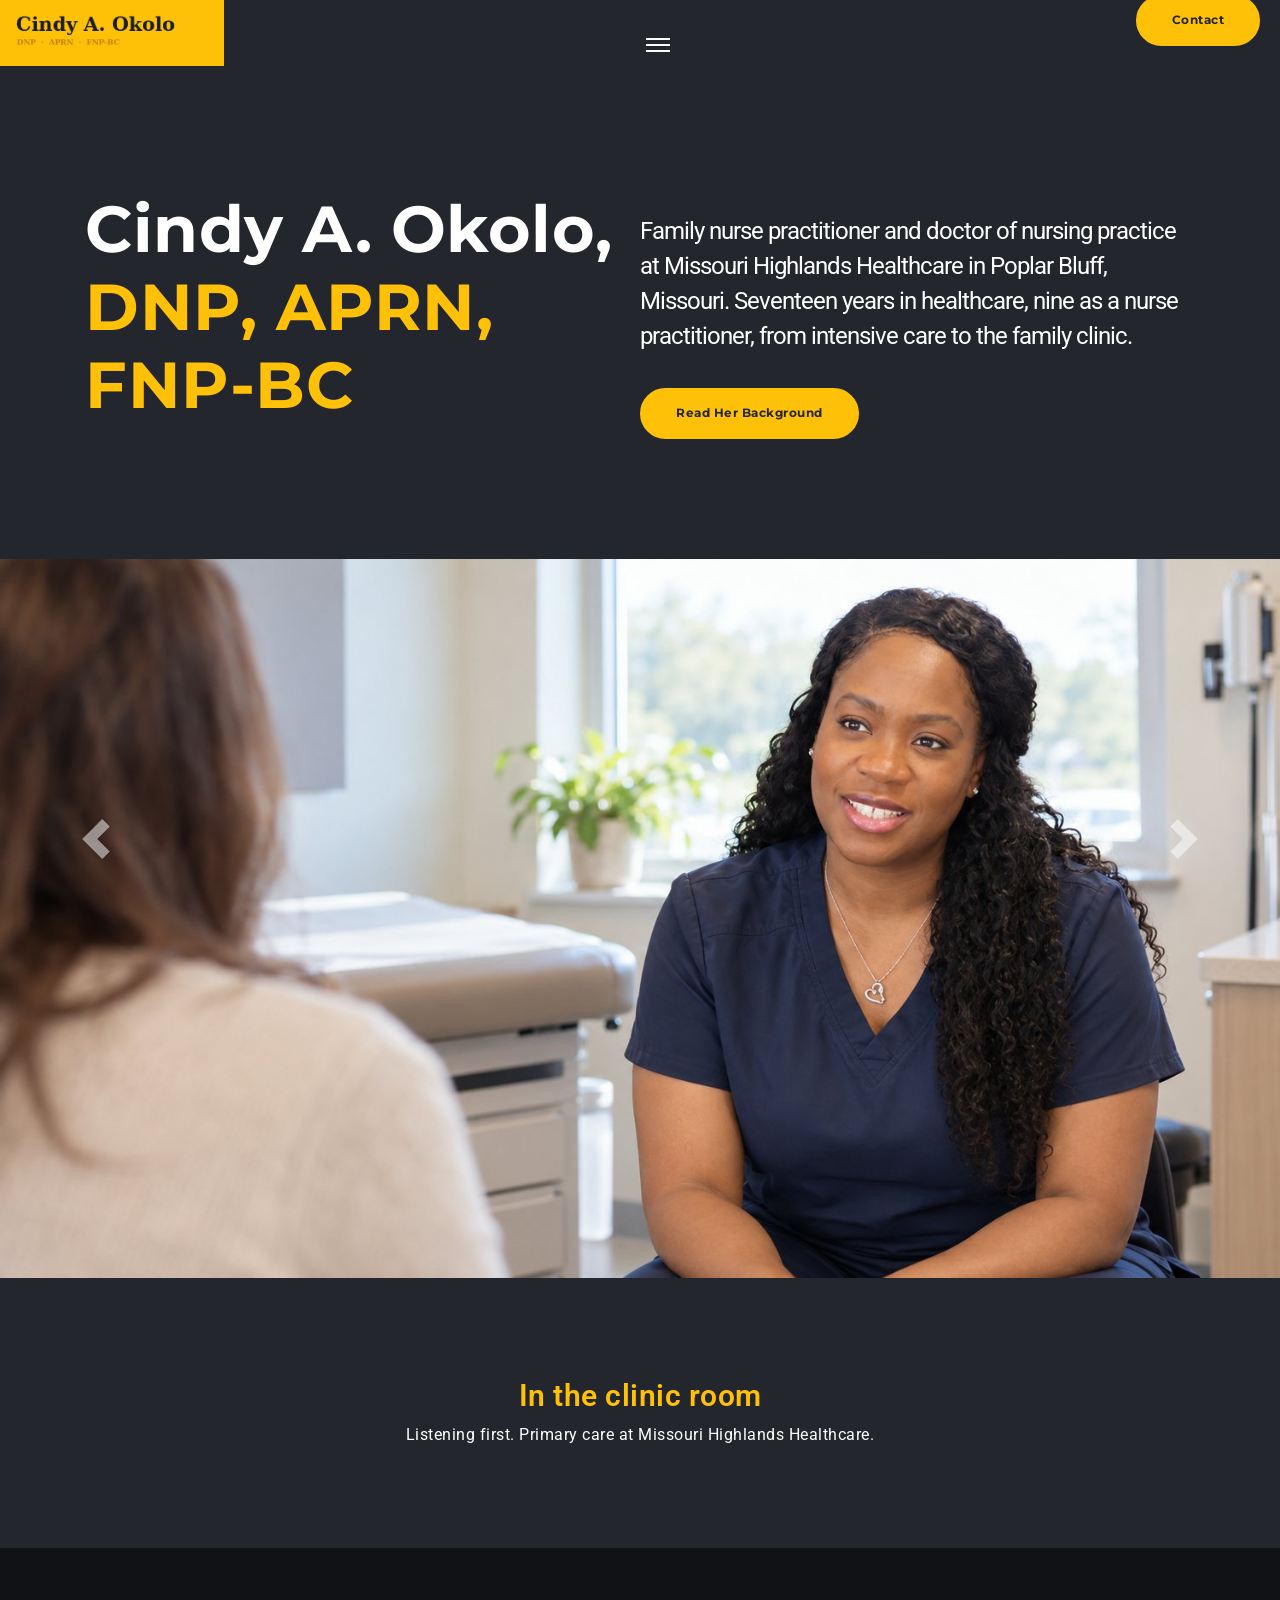
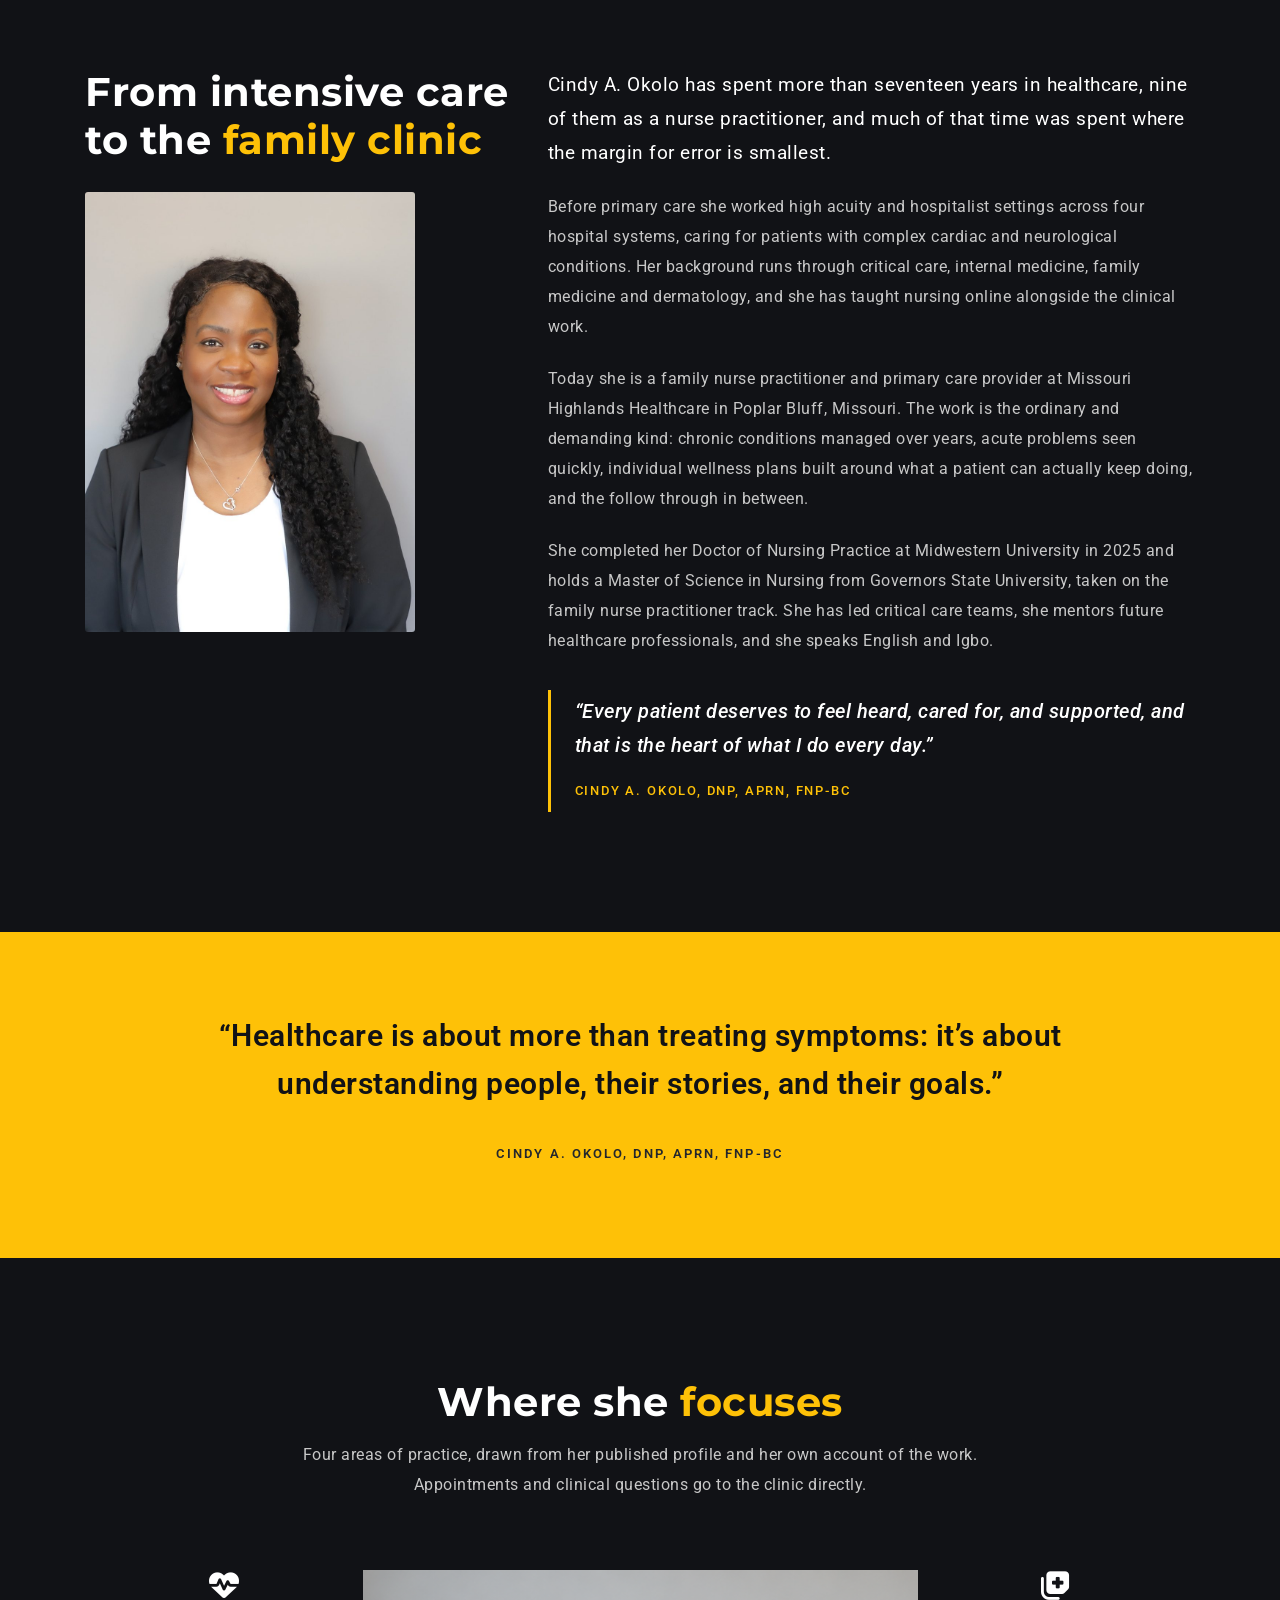
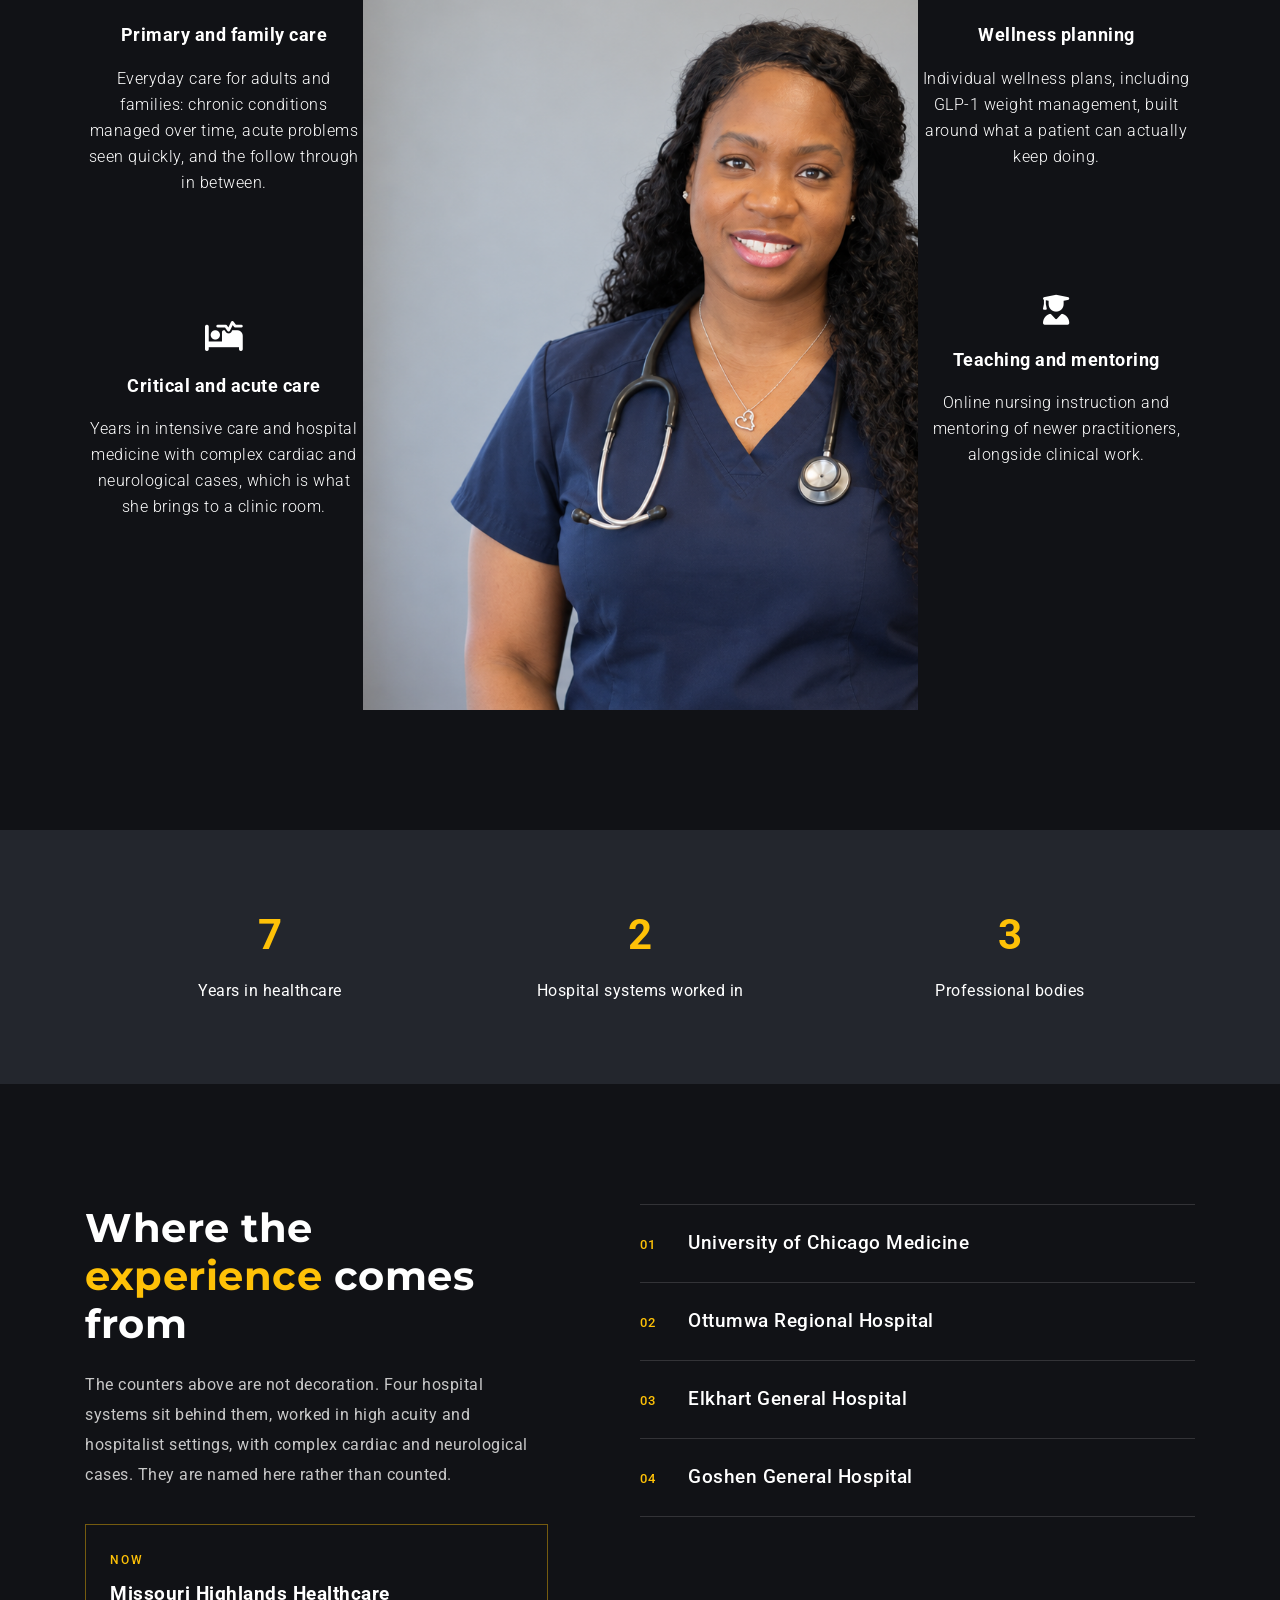
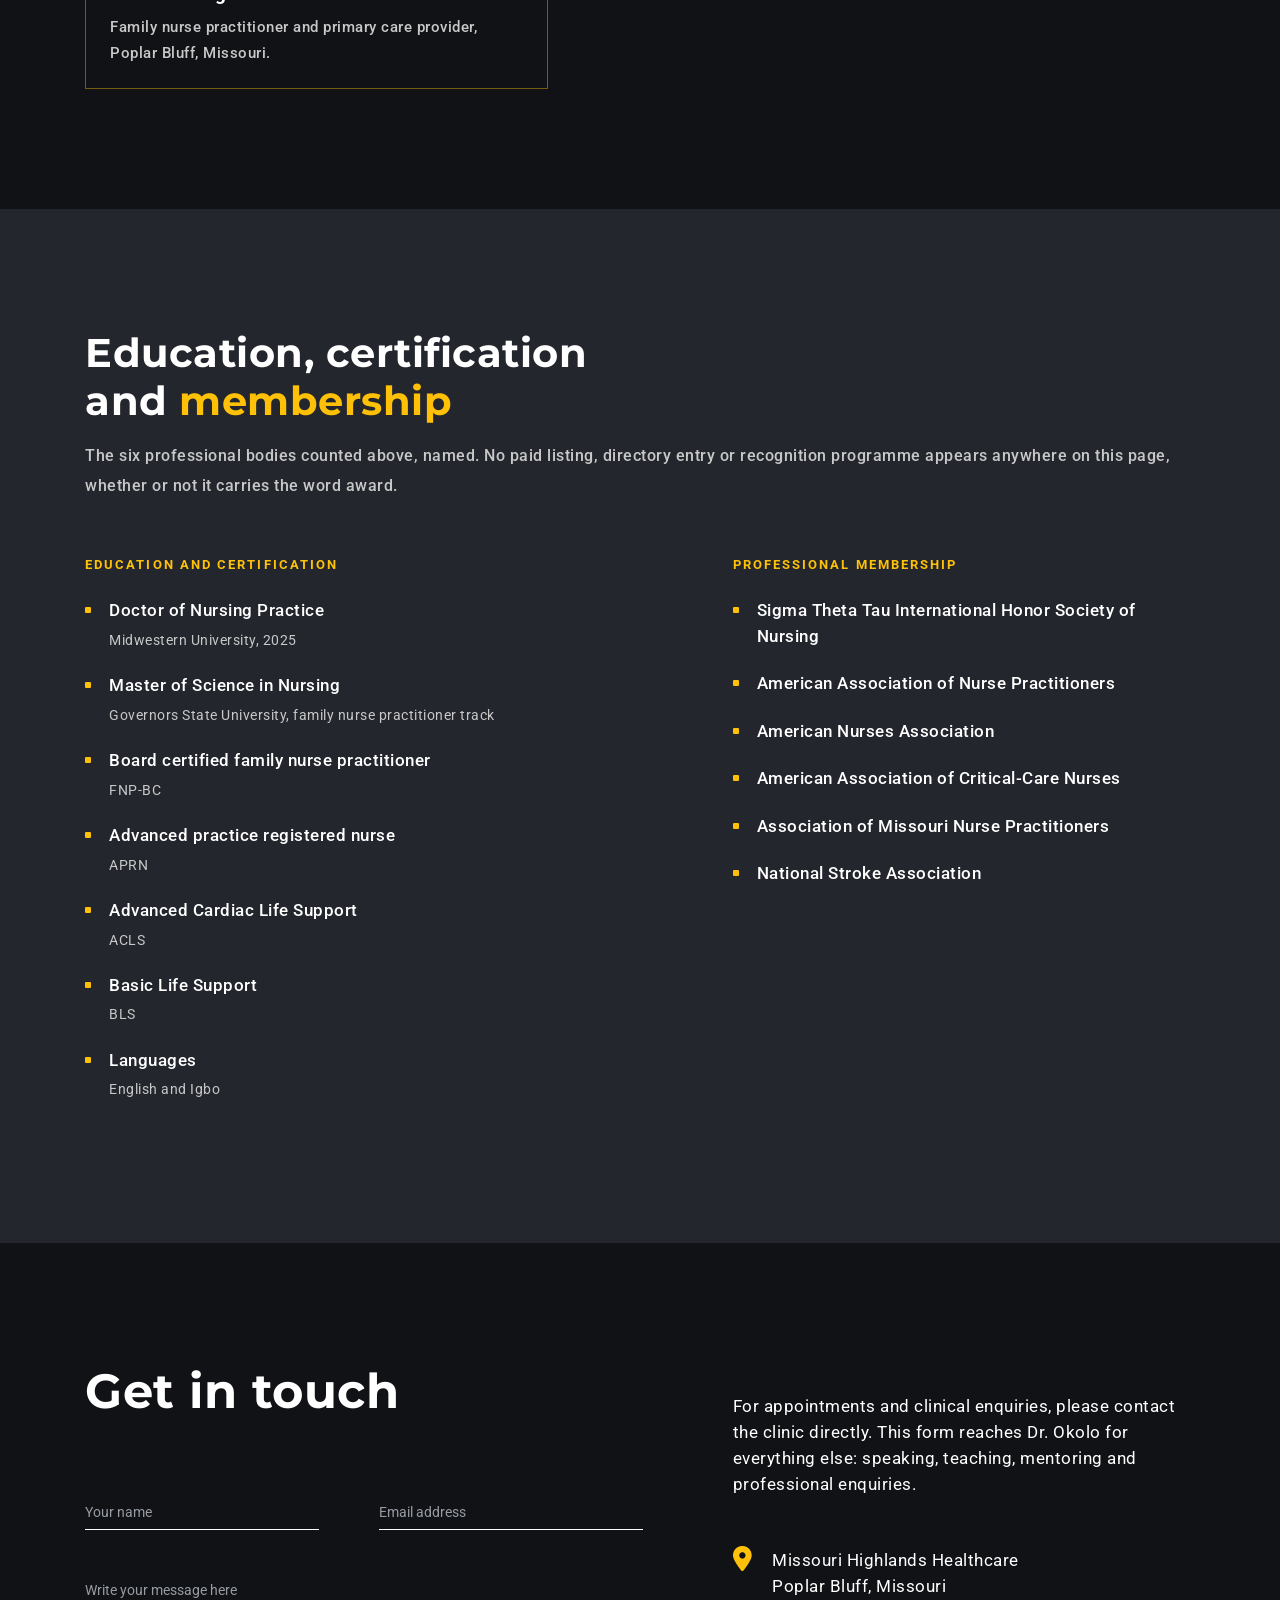
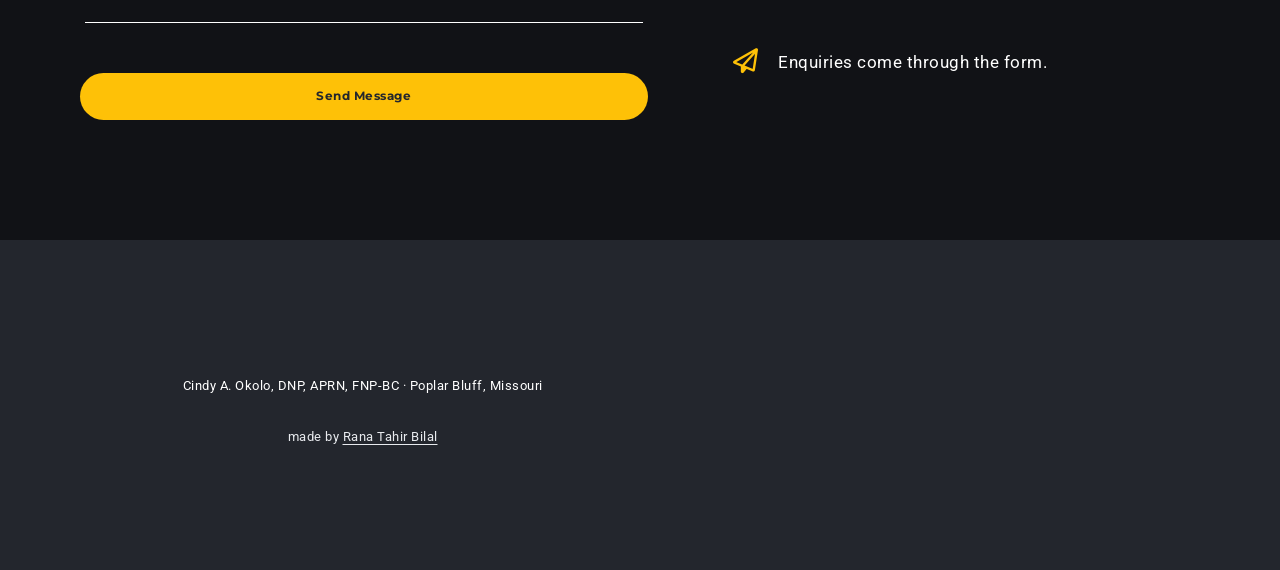
<file: index.html>
<!DOCTYPE html>
<html lang="en">
   <head>
      <!-- Meta Tags -->
      <meta charset="utf-8">
      <meta content="width=device-width, initial-scale=1, shrink-to-fit=no" name="viewport">
      <!-- Author -->
      <meta name="author" content="Cindy A. Okolo, DNP, APRN, FNP-BC">
      <!-- description -->
      <meta name="description" content="Cindy A. Okolo, DNP, APRN, FNP-BC is a family nurse practitioner and doctor of nursing practice at Missouri Highlands Healthcare in Poplar Bluff, Missouri, with more than seventeen years in healthcare across critical care, internal medicine and family practice.">
      <!-- keywords -->
      <meta name="robots" content="index, follow">
      <!-- Page Title -->
      <title>Cindy A. Okolo, DNP, APRN, FNP-BC | Family Nurse Practitioner, Poplar Bluff, Missouri</title>
      <!-- Favicon -->
      <link rel="icon" type="image/png" href="brand-agency/img/favicon.png">
      <link rel="apple-touch-icon" href="brand-agency/img/apple-touch-icon.png">
      <link rel="canonical" href="https://ranatahirbilal.github.io/cindy-okolo/">
      <meta name="robots" content="index, follow">
      <meta property="og:type" content="profile">
      <meta property="og:title" content="Cindy A. Okolo, DNP, APRN, FNP-BC">
      <meta property="og:description" content="Family nurse practitioner and doctor of nursing practice, Poplar Bluff, Missouri.">
      <meta property="og:url" content="https://ranatahirbilal.github.io/cindy-okolo/">
      <meta property="og:image" content="https://ranatahirbilal.github.io/cindy-okolo/brand-agency/img/slider-1.jpg">
      <meta name="twitter:card" content="summary_large_image">
      <!-- Bundle -->
      <link rel="stylesheet" href="vendor/css/bundle.min.css">
      <!-- Plugin Css -->
      <link rel="stylesheet" href="vendor/css/owl.carousel.min.css">
      <link rel="stylesheet" href="vendor/css/wow.css">
      <!-- Slider Settings -->
      <link rel="stylesheet" href="vendor/css/LineIcons.min.css">
      <link rel="stylesheet" href="brand-agency/css/settings.css">
      <!-- Style Sheet -->
      <link rel="stylesheet" href="brand-agency/css/style.css">
   <link href="brand-agency/css/site.css" rel="stylesheet">
      <script type="application/ld+json">
      {"@context":"https://schema.org","@type":"Person","name":"Cindy A. Okolo","honorificSuffix":"DNP, APRN, FNP-BC","jobTitle":"Family Nurse Practitioner","description":"Family nurse practitioner and primary care provider at Missouri Highlands Healthcare in Poplar Bluff, Missouri, with more than seventeen years in healthcare across critical care, internal medicine, family medicine and dermatology.","url":"https://ranatahirbilal.github.io/cindy-okolo/","worksFor":{"@type":"MedicalOrganization","name":"Missouri Highlands Healthcare","address":{"@type":"PostalAddress","addressLocality":"Poplar Bluff","addressRegion":"MO","addressCountry":"US"}},"address":{"@type":"PostalAddress","addressLocality":"Poplar Bluff","addressRegion":"MO","addressCountry":"US"},"alumniOf":[{"@type":"CollegeOrUniversity","name":"Midwestern University"},{"@type":"CollegeOrUniversity","name":"Governors State University"}],"hasCredential":[{"@type":"EducationalOccupationalCredential","credentialCategory":"degree","name":"Doctor of Nursing Practice","educationalLevel":"Doctorate","recognizedBy":{"@type":"CollegeOrUniversity","name":"Midwestern University"}},{"@type":"EducationalOccupationalCredential","credentialCategory":"degree","name":"Master of Science in Nursing","recognizedBy":{"@type":"CollegeOrUniversity","name":"Governors State University"}},{"@type":"EducationalOccupationalCredential","credentialCategory":"certification","name":"Family Nurse Practitioner, Board Certified (FNP-BC)"},{"@type":"EducationalOccupationalCredential","credentialCategory":"certification","name":"Advanced Cardiac Life Support (ACLS)"},{"@type":"EducationalOccupationalCredential","credentialCategory":"certification","name":"Basic Life Support (BLS)"}],"memberOf":[{"@type":"Organization","name":"Sigma Theta Tau International Honor Society of Nursing"},{"@type":"Organization","name":"American Association of Nurse Practitioners"},{"@type":"Organization","name":"American Nurses Association"},{"@type":"Organization","name":"American Association of Critical-Care Nurses"},{"@type":"Organization","name":"Association of Missouri Nurse Practitioners"},{"@type":"Organization","name":"National Stroke Association"}],"knowsAbout":["Family medicine","Primary care","Critical care nursing","Internal medicine","Dermatology","Weight management","Nursing education"],"knowsLanguage":["English","Igbo"]}
      </script>
   </head>
   <body data-spy="scroll" data-target=".navbar" data-offset="50">
      <!-- Preloader -->
      <div class="preloader">
         <div class="center">
            <div class="loader loader-32">
               <div class='loader-container'>
                  <div class='ball-wrapper'>
                     <div class='ball-holder'>
                        <div class='ball'></div>
                     </div>
                     <div class='shadow'></div>
                  </div>
                  <div class='ball-wrapper'>
                     <div class='ball-holder'>
                        <div class='ball'></div>
                     </div>
                     <div class='shadow'></div>
                  </div>
                  <div class='ball-wrapper'>
                     <div class='ball-holder'>
                        <div class='ball'></div>
                     </div>
                     <div class='shadow'></div>
                  </div>
               </div>
            </div>
         </div>
      </div>
      <!-- Preloader End -->
      <!-- Header Start -->
      <header>
         <!-- Navbar Start -->
         <nav class="navbar navbar-expand-md navbar-light bg-light fixed-top navbar-fixed-top">
            <a class="navbar-brand back-color scroll" href="#home">
               <div class="image">
                  <img src="brand-agency/img/logo-black.png" alt="Cindy A. Okolo, DNP, APRN, FNP-BC">
               </div>
            </a>
            <a href="javascript:void(0)" class="sidemenu_btn link" id="sidemenu_toggle">
            <span></span>
            <span></span>
            <span></span>
            </a>
            <div class="nav-btn">
               <a class="btn button btn-rounded yellow-btn" href="#contact">
               Contact
               </a>
            </div>
         </nav>
         <!-- Side Menu -->
         <div class="side-menu hidden side-menu-opacity">
            <div class="inner-wrapper">
               <span class="btn-close" id="btn_sideNavClose"><i></i><i></i></span>
               <div class="container">
                  <div class="row  no-gutters side-menu-inner-content">
                     <div class="col-12 d-flex justify-content-center align-items-center text-center">
                        <a class="logo-image" href="#home">
                        <img src="brand-agency/img/logo-black.png" alt="logo"></a>
                     </div>
                     <div class="col-12 col-lg-8 text-center text-lg-left">
                        <nav class="side-nav w-100">
                           <ul class="navbar-nav">
                              <li class="nav-item">
                                 <a class="nav-link scroll" href="#home">Home</a>
                              </li>
                              <li class="nav-item">
                                 <a class="nav-link scroll" href="#about">About</a>
                              </li>
                              <li class="nav-item">
                                 <a class="nav-link scroll" href="#services">Areas of focus</a>
                              </li>
                              <li class="nav-item">
                                 <a class="nav-link scroll" href="#career">Career</a>
                              </li>
                              <li class="nav-item">
                                 <a class="nav-link scroll" href="#credentials">Credentials</a>
                              </li>
                              <li class="nav-item">
                                 <a class="nav-link scroll1" href="#contact">Contact</a>
                              </li>
                           </ul>
                        </nav>
                     </div>
                     <div class="col-12 col-lg-4 d-flex align-items-center text-center text-lg-left">
                        <div class="side-footer text-white w-100">
                           <div class="menu-company-details">
                              <span class="text"><b>Missouri Highlands Healthcare</b><br>Poplar Bluff, Missouri</span>
                              <span class="text">Enquiries come through the contact form.</span>
                           </div>
                           <p class="text">Cindy A. Okolo, DNP, APRN, FNP-BC</p>
                        </div>
                     </div>
                  </div>
               </div>
            </div>
         </div>
         <a id="close_side_menu" href="javascript:void(0);"></a>
         <!-- End side menu -->
      </header>
      <!-- End Navbar -->
      <!-- Start Banner-Section -->
      <section class="banner-section" id="home">
         <div class="container">
            <div class="row no-gutters">
               <div class="col-lg-6 col-md-12 col-sm-12 wow fadeInLeft" data-wow-delay="1000ms">
                  <h2 class="heading">Cindy A. Okolo, <span>DNP, APRN, FNP-BC</span></h2>
               </div>
               <div class="col-lg-6 col-md-12 col-sm-12 header-text wow fadeInRight" data-wow-delay="1000ms">
                  <p class="text">Family nurse practitioner and doctor of nursing practice at Missouri Highlands Healthcare in Poplar Bluff, Missouri. Seventeen years in healthcare, nine as a nurse practitioner, from intensive care to the family clinic.</p>
                  <div class="hero-cta">
                     <a class="btn button btn-rounded yellow-btn" href="#about">Read her background</a>
                  </div>
               </div>
            </div>
         </div>
         <!-- Container End -->
      </section>
      <!-- End Banner-Section -->
      <!-- Portfolio-Section start -->
      <section class="portfolio-Section"  id="portfolio">
         <div id="carouselExampleCaptions" class="carousel slide" data-ride="carousel">
            <div class="carousel-inner">
               <div class="carousel-item active">
                  <img src="brand-agency/img/slider-1.jpg" alt="In the clinic room">
                  <div class="row no-gutters">
                     <div class="col-lg-12 col-md-12 col-sm-12 text-center">
                        <div class="text-section">
                           <h5 class="subheading">In the clinic room</h5>
                           <p class="text">Listening first. Primary care at Missouri Highlands Healthcare.</p>
                        </div>
                     </div>
                  </div>
               </div>
               <div class="carousel-item">
                  <img src="brand-agency/img/slider-2.jpg" alt="Seventeen years in">
                  <div class="row no-gutters">
                     <div class="col-lg-12 col-md-12 col-sm-12 text-center">
                        <div class="text-section">
                           <h5 class="subheading">Seventeen years in</h5>
                           <p class="text">From intensive care units to the family practice.</p>
                        </div>
                     </div>
                  </div>
               </div>
               <div class="carousel-item">
                  <img src="brand-agency/img/slider-3.jpg" alt="The examination">
                  <div class="row no-gutters">
                     <div class="col-lg-12 col-md-12 col-sm-12 text-center">
                        <div class="text-section">
                           <h5 class="subheading">The examination</h5>
                           <p class="text">Routine checks done properly, every time.</p>
                        </div>
                     </div>
                  </div>
               </div>
               <div class="carousel-item">
                  <img src="brand-agency/img/slider-4.jpg" alt="The waiting room">
                  <div class="row no-gutters">
                     <div class="col-lg-12 col-md-12 col-sm-12 text-center">
                        <div class="text-section">
                           <h5 class="subheading">The waiting room</h5>
                           <p class="text">A small town clinic, open to everyone who walks in.</p>
                        </div>
                     </div>
                  </div>
               </div>
               <div class="carousel-item">
                  <img src="brand-agency/img/slider-5.jpg" alt="Teaching the next ones">
                  <div class="row no-gutters">
                     <div class="col-lg-12 col-md-12 col-sm-12 text-center">
                        <div class="text-section">
                           <h5 class="subheading">Teaching the next ones</h5>
                           <p class="text">Mentoring newer practitioners alongside clinical work.</p>
                        </div>
                     </div>
                  </div>
               </div>
               <div class="carousel-item">
                  <img src="brand-agency/img/slider-6.jpg" alt="End of the day">
                  <div class="row no-gutters">
                     <div class="col-lg-12 col-md-12 col-sm-12 text-center">
                        <div class="text-section">
                           <h5 class="subheading">End of the day</h5>
                           <p class="text">Poplar Bluff, Missouri.</p>
                        </div>
                     </div>
                  </div>
               </div>
               </div>
            <a class="carousel-control-prev" href="#carouselExampleCaptions" role="button" data-slide="prev">
            <span class="carousel-control-prev-icon" aria-hidden="true"></span>
            <span class="sr-only">Previous</span>
            </a>
            <a class="carousel-control-next" href="#carouselExampleCaptions" role="button" data-slide="next">
            <span class="carousel-control-next-icon" aria-hidden="true"></span>
            <span class="sr-only">Next</span>
            </a>
         </div>
         <!-- Carousel end -->
      </section>
      <!-- Portfolio-Section End -->
      <!-- About-Section Start | added 2026-10-06 -->
      <section class="about-section" id="about">
         <div class="container">
            <div class="row no-gutters">
               <div class="col-lg-5 col-md-12 col-sm-12 wow fadeInLeft" data-wow-delay="300ms">
                  <h2 class="heading">From intensive care<br>to the <span>family clinic</span></h2>
                  <figure class="portrait">
                     <img src="brand-agency/img/cindy-okolo.jpg" width="900" height="1200" alt="Cindy A. Okolo, DNP, APRN, FNP-BC" loading="lazy">
                  </figure>
               </div>
               <div class="col-lg-7 col-md-12 col-sm-12 wow fadeInRight" data-wow-delay="300ms">
                  <p class="text lede">Cindy A. Okolo has spent more than seventeen years in healthcare, nine of them as a nurse practitioner, and much of that time was spent where the margin for error is smallest.</p>
                  <p class="text">Before primary care she worked high acuity and hospitalist settings across four hospital systems, caring for patients with complex cardiac and neurological conditions. Her background runs through critical care, internal medicine, family medicine and dermatology, and she has taught nursing online alongside the clinical work.</p>
                  <p class="text">Today she is a family nurse practitioner and primary care provider at Missouri Highlands Healthcare in Poplar Bluff, Missouri. The work is the ordinary and demanding kind: chronic conditions managed over years, acute problems seen quickly, individual wellness plans built around what a patient can actually keep doing, and the follow through in between.</p>
                  <p class="text">She completed her Doctor of Nursing Practice at Midwestern University in 2025 and holds a Master of Science in Nursing from Governors State University, taken on the family nurse practitioner track. She has led critical care teams, she mentors future healthcare professionals, and she speaks English and Igbo.</p>
                  <blockquote class="pull">&ldquo;Every patient deserves to feel heard, cared for, and supported, and that is the heart of what I do every day.&rdquo;
                     <cite>Cindy A. Okolo, DNP, APRN, FNP-BC</cite>
                  </blockquote>
               </div>
            </div>
         </div>
      </section>
      <!-- About-Section End -->
      <!-- Quote band | added 2026-10-06 -->
      <section class="quote-band">
         <div class="container">
            <blockquote>&ldquo;Healthcare is about more than treating symptoms: it&rsquo;s about understanding people, their stories, and their goals.&rdquo;
               <cite>Cindy A. Okolo, DNP, APRN, FNP-BC</cite>
            </blockquote>
         </div>
      </section>
      <!-- Quote band End -->
      <!-- Services-Section Start-->
      <section class="services-section" id="services">
         <div class="container">
            <div class="band-head wow fadeInUp" data-wow-delay="200ms">
               <h2 class="heading">Where she <span>focuses</span></h2>
               <p class="text">Four areas of practice, drawn from her published profile and her own account of the work. Appointments and clinical questions go to the clinic directly.</p>
            </div>
            <!-- Row -->
            <div class="row no-gutters">
               <div class="col-lg-3 col-md-12 col-sm-12 text-center">
                  <div class="service-col left-col top-col wow fadeInLeft" data-wow-delay="400ms">
                     <i class="fas fa-heartbeat"></i>
                     <h5>Primary and family care</h5>
                     <p class="text">Everyday care for adults and families: chronic conditions managed over time, acute problems seen quickly, and the follow through in between.</p>
                  </div>
                  <div class="service-col left-col bottom-col wow fadeInLeft" data-wow-delay="400ms">
                     <i class="fas fa-procedures"></i>
                     <h5>Critical and acute care</h5>
                     <p class="text">Years in intensive care and hospital medicine with complex cardiac and neurological cases, which is what she brings to a clinic room.</p>
                  </div>
               </div>
               <div class="col-lg-6 col-md-12 col-sm-12 image wow fadeInDown" data-wow-delay="500ms">
                  <img src="brand-agency/img/services-img.png" alt="img">
               </div>
               <div class="col-lg-3 col-md-12 col-sm-12 text-center">
                  <div class="service-col right-col top-col wow fadeInRight" data-wow-delay="400ms">
                     <i class="fas fa-notes-medical"></i>
                     <h5>Wellness planning</h5>
                     <p class="text">Individual wellness plans, including GLP-1 weight management, built around what a patient can actually keep doing.</p>
                  </div>
                  <div class="service-col right-col bottom-col wow fadeInRight" data-wow-delay="400ms">
                     <i class="fas fa-user-graduate"></i>
                     <h5>Teaching and mentoring</h5>
                     <p class="text">Online nursing instruction and mentoring of newer practitioners, alongside clinical work.</p>
                  </div>
               </div>
            </div>
         </div>
         <!-- Container End -->
      </section>
      <!-- services-Section Section End -->
      <!-- Counter-Section Start-->
      <section class="counter-section">
         <div class="container">
            <div class="row no-gutters text-center num_counter">
               <div class="col-lg-4 col-md-12 col-sm-12 wow fadeInUp" data-wow-delay="400ms">
                  <div class="counter counter-1">
                     <h5 class="timer count-number subheading" data-to="17" data-speed="1500">17</h5>
                     <p class="text">Years in healthcare</p>
                  </div>
               </div>
               <div class="col-lg-4 col-md-12 col-sm-12 wow fadeInDown" data-wow-delay="400ms">
                  <div class="counter counter-2">
                     <h5 class="timer count-number subheading" data-to="4" data-speed="1500">4</h5>
                     <p class="text">Hospital systems worked in</p>
                  </div>
               </div>
               <div class="col-lg-4 col-md-12 col-sm-12 wow fadeInUp" data-wow-delay="400ms">
                  <div class="counter counter-3">
                     <h5 class="timer count-number subheading" data-to="6" data-speed="1500">6</h5>
                     <p class="text ">Professional bodies</p>
                  </div>
               </div>
            </div>
         </div>
      </section>
      <!-- Counter-section End -->
      <!-- Career-Section Start | added 2026-10-06 -->
      <section class="career-section" id="career">
         <div class="container">
            <div class="row no-gutters">
               <div class="col-lg-5 col-md-12 col-sm-12 wow fadeInLeft" data-wow-delay="300ms">
                  <h2 class="heading">Where the<br><span>experience</span> comes from</h2>
                  <p class="text">The counters above are not decoration. Four hospital systems sit behind them, worked in high acuity and hospitalist settings, with complex cardiac and neurological cases. They are named here rather than counted.</p>
                  <div class="now">
                     <span class="label">Now</span>
                     <b>Missouri Highlands Healthcare</b>
                     <span class="where">Family nurse practitioner and primary care provider, Poplar Bluff, Missouri.</span>
                  </div>
               </div>
               <div class="col-lg-6 offset-lg-1 col-md-12 col-sm-12 wow fadeInRight" data-wow-delay="300ms">
                  <ul class="plates">
                     <li><span class="num">01</span><span class="who">University of Chicago Medicine</span></li>
                     <li><span class="num">02</span><span class="who">Ottumwa Regional Hospital</span></li>
                     <li><span class="num">03</span><span class="who">Elkhart General Hospital</span></li>
                     <li><span class="num">04</span><span class="who">Goshen General Hospital</span></li>
                  </ul>
               </div>
            </div>
         </div>
      </section>
      <!-- Career-Section End -->
      <!-- Credentials-Section Start | added 2026-10-06 -->
      <section class="cred-section" id="credentials">
         <div class="container">
            <div class="row no-gutters">
               <div class="col-lg-12 wow fadeInUp" data-wow-delay="200ms">
                  <h2 class="heading">Education, certification<br>and <span>membership</span></h2>
                  <p class="cap">The six professional bodies counted above, named. No paid listing, directory entry or recognition programme appears anywhere on this page, whether or not it carries the word award.</p>
               </div>
            </div>
            <div class="row no-gutters">
               <div class="col-lg-6 col-md-12 col-sm-12 wow fadeInLeft" data-wow-delay="300ms">
                  <h3>Education and certification</h3>
                  <ul class="credlist">
                     <li>Doctor of Nursing Practice<small>Midwestern University, 2025</small></li>
                     <li>Master of Science in Nursing<small>Governors State University, family nurse practitioner track</small></li>
                     <li>Board certified family nurse practitioner<small>FNP-BC</small></li>
                     <li>Advanced practice registered nurse<small>APRN</small></li>
                     <li>Advanced Cardiac Life Support<small>ACLS</small></li>
                     <li>Basic Life Support<small>BLS</small></li>
                     <li>Languages<small>English and Igbo</small></li>
                  </ul>
               </div>
               <div class="col-lg-5 offset-lg-1 col-md-12 col-sm-12 wow fadeInRight" data-wow-delay="300ms">
                  <h3>Professional membership</h3>
                  <ul class="credlist">
                     <li>Sigma Theta Tau International Honor Society of Nursing</li>
                     <li>American Association of Nurse Practitioners</li>
                     <li>American Nurses Association</li>
                     <li>American Association of Critical-Care Nurses</li>
                     <li>Association of Missouri Nurse Practitioners</li>
                     <li>National Stroke Association</li>
                  </ul>
               </div>
            </div>
         </div>
      </section>
      <!-- Credentials-Section End -->
      <!-- Contact-Section Start -->
      <section class="contact-section" id="contact">
         <div class="container">
            <div class="row no-gutters form-section">
               <div class="col-lg-7 col-md-12 col-sm-12 wow fadeInLeft" data-wow-delay="400ms">
                  <h2 class="heading">Get in touch</h2>
                  <form class="contact-form wow fadeInLeft" data-wow-delay="400ms" action="https://formsubmit.co/Cokolo4407@gmail.com" method="POST">
                     <input type="hidden" name="_subject" value="Enquiry from the Cindy Okolo site">
                     <input type="hidden" name="_captcha" value="false">
                     <input type="hidden" name="_template" value="table">
                     <input type="hidden" name="_next" value="https://ranatahirbilal.github.io/cindy-okolo/thanks.html">
                     <input type="text" name="_honey" tabindex="-1" autocomplete="off" aria-hidden="true" style="position:absolute;left:-9999px;width:1px;height:1px;overflow:hidden">
                     <div class="row">
                        <div class="col-lg-6 col-md-12 col-sm-12 text-field">
                           <div class="form-group">
                              <label for="cf-name" class="sr-only">Your name</label><input id="cf-name" class="form-control" type="text" placeholder="Your name" required name="Name" autocomplete="name">
                           </div>
                        </div>
                        <div class="col-lg-6 col-md-12 col-sm-12">
                           <div class="form-group">
                              <label for="cf-email" class="sr-only">Email address</label><input id="cf-email" class="form-control" type="email" placeholder="Email address" required name="email" autocomplete="email">
                           </div>
                        </div>
                        <div class="col-lg-12 col-md-12 col-sm-12">
                           <div class="form-group">
                              <label for="cf-msg" class="sr-only">Message</label><textarea id="cf-msg" class="form-control" placeholder="Write your message here" required name="Message"></textarea>
                           </div>
                        </div>
                        <div class="button-center">
                           <button type="submit" class="btn button btn-rounded yellow-btn">Send message</button>
                        </div>
                     </div>
                  </form>
               </div>
               <div class="col-lg-5 col-md-12 col-sm-12 wow fadeInRight" data-wow-delay="400ms">
                  <p class="text">For appointments and clinical enquiries, please contact the clinic directly. This form reaches Dr. Okolo for everything else: speaking, teaching, mentoring and professional enquiries.</p>
                  <div class="media">
                     <i class="fas fa-map-marker-alt"></i>
                     <div class="media-body">
                        <p class="text">Missouri Highlands Healthcare<br>Poplar Bluff, Missouri</p>
                     </div>
                  </div>
                  
                  <div class="media">
                     <i class="far fa-paper-plane"></i>
                     <div class="media-body">
                        <p class="text">Enquiries come through the form.</p>
                     </div>
                  </div>
               </div>
            </div>
         </div>
         <!-- Container End -->
      </section>
      <!-- Contact-Section End -->
      <!-- Footer Start -->
      <footer class="no-gutters">
         <div class="container">
            <div class="row no-gutters">
               
               <div class="col-lg-6 col-md-12 col-sm-12 wow fadeInDown" data-wow-delay="400ms">
                  <p class="text">Cindy A. Okolo, DNP, APRN, FNP-BC &middot; Poplar Bluff, Missouri</p>
                  <p class="text" style="font-size:13px;margin-top:8px;color:#e8eaee">made by <a href="https://ranatahirbilal.com" rel="nofollow noopener" target="_blank" style="color:inherit;text-decoration:underline;text-underline-offset:3px">Rana Tahir Bilal</a></p>
               </div>
            </div>
         </div>
         <!-- Container End -->
      </footer>
      <!-- Footer End -->
      <!-- JavaScript -->
      <script src="vendor/js/bundle.min.js"></script>
      <!-- Plugin Js -->
      <script src="vendor/js/owl.carousel.min.js"></script>
      <script src="vendor/js/wow.min.js"></script>
      <!-- custom script -->
      <script src="brand-agency/js/script.js"></script>
   </body>
</html>
</file>
<file: vendor/css/wow.css>
@charset "UTF-8";


/*!
Animate.css - http://daneden.me/animate
Licensed under the MIT license

Copyright (c) 2013 Daniel Eden

Permission is hereby granted, free of charge, to any person obtaining a copy of this software and associated documentation files (the "Software"), to deal in the Software without restriction, including without limitation the rights to use, copy, modify, merge, publish, distribute, sublicense, and/or sell copies of the Software, and to permit persons to whom the Software is furnished to do so, subject to the following conditions:

The above copyright notice and this permission notice shall be included in all copies or substantial portions of the Software.

THE SOFTWARE IS PROVIDED "AS IS", WITHOUT WARRANTY OF ANY KIND, EXPRESS OR IMPLIED, INCLUDING BUT NOT LIMITED TO THE WARRANTIES OF MERCHANTABILITY, FITNESS FOR A PARTICULAR PURPOSE AND NONINFRINGEMENT. IN NO EVENT SHALL THE AUTHORS OR COPYRIGHT HOLDERS BE LIABLE FOR ANY CLAIM, DAMAGES OR OTHER LIABILITY, WHETHER IN AN ACTION OF CONTRACT, TORT OR OTHERWISE, ARISING FROM, OUT OF OR IN CONNECTION WITH THE SOFTWARE OR THE USE OR OTHER DEALINGS IN THE SOFTWARE.
*/

.animated {
  -webkit-animation-duration: 1s;
  animation-duration: 1s;
  -webkit-animation-fill-mode: both;
  animation-fill-mode: both;
}

.animated.hinge {
  -webkit-animation-duration: 2s;
  animation-duration: 2s;
}

@-webkit-keyframes bounce {
  0%, 20%, 50%, 80%, 100% {
    -webkit-transform: translateY(0);
    transform: translateY(0);
  }

  40% {
    -webkit-transform: translateY(-30px);
    transform: translateY(-30px);
  }

  60% {
    -webkit-transform: translateY(-15px);
    transform: translateY(-15px);
  }
}

@keyframes bounce {
  0%, 20%, 50%, 80%, 100% {
    -webkit-transform: translateY(0);
    -ms-transform: translateY(0);
    transform: translateY(0);
  }

  40% {
    -webkit-transform: translateY(-30px);
    -ms-transform: translateY(-30px);
    transform: translateY(-30px);
  }

  60% {
    -webkit-transform: translateY(-15px);
    -ms-transform: translateY(-15px);
    transform: translateY(-15px);
  }
}

.bounce {
  -webkit-animation-name: bounce;
  animation-name: bounce;
}

@-webkit-keyframes flash {
  0%, 50%, 100% {
    opacity: 1;
  }

  25%, 75% {
    opacity: 0;
  }
}

@keyframes flash {
  0%, 50%, 100% {
    opacity: 1;
  }

  25%, 75% {
    opacity: 0;
  }
}

.flash {
  -webkit-animation-name: flash;
  animation-name: flash;
}

/* originally authored by Nick Pettit - https://github.com/nickpettit/glide */

@-webkit-keyframes pulse {
  0% {
    -webkit-transform: scale(1);
    transform: scale(1);
  }

  50% {
    -webkit-transform: scale(1.1);
    transform: scale(1.1);
  }

  100% {
    -webkit-transform: scale(1);
    transform: scale(1);
  }
}

@keyframes pulse {
  0% {
    -webkit-transform: scale(1);
    -ms-transform: scale(1);
    transform: scale(1);
  }

  50% {
    -webkit-transform: scale(1.1);
    -ms-transform: scale(1.1);
    transform: scale(1.1);
  }

  100% {
    -webkit-transform: scale(1);
    -ms-transform: scale(1);
    transform: scale(1);
  }
}

.pulse {
  -webkit-animation-name: pulse;
  animation-name: pulse;
}

@-webkit-keyframes shake {
  0%, 100% {
    -webkit-transform: translateX(0);
    transform: translateX(0);
  }

  10%, 30%, 50%, 70%, 90% {
    -webkit-transform: translateX(-10px);
    transform: translateX(-10px);
  }

  20%, 40%, 60%, 80% {
    -webkit-transform: translateX(10px);
    transform: translateX(10px);
  }
}

@keyframes shake {
  0%, 100% {
    -webkit-transform: translateX(0);
    -ms-transform: translateX(0);
    transform: translateX(0);
  }

  10%, 30%, 50%, 70%, 90% {
    -webkit-transform: translateX(-10px);
    -ms-transform: translateX(-10px);
    transform: translateX(-10px);
  }

  20%, 40%, 60%, 80% {
    -webkit-transform: translateX(10px);
    -ms-transform: translateX(10px);
    transform: translateX(10px);
  }
}

.shake {
  -webkit-animation-name: shake;
  animation-name: shake;
}

@-webkit-keyframes swing {
  20% {
    -webkit-transform: rotate(15deg);
    transform: rotate(15deg);
  }

  40% {
    -webkit-transform: rotate(-10deg);
    transform: rotate(-10deg);
  }

  60% {
    -webkit-transform: rotate(5deg);
    transform: rotate(5deg);
  }

  80% {
    -webkit-transform: rotate(-5deg);
    transform: rotate(-5deg);
  }

  100% {
    -webkit-transform: rotate(0deg);
    transform: rotate(0deg);
  }
}

@keyframes swing {
  20% {
    -webkit-transform: rotate(15deg);
    -ms-transform: rotate(15deg);
    transform: rotate(15deg);
  }

  40% {
    -webkit-transform: rotate(-10deg);
    -ms-transform: rotate(-10deg);
    transform: rotate(-10deg);
  }

  60% {
    -webkit-transform: rotate(5deg);
    -ms-transform: rotate(5deg);
    transform: rotate(5deg);
  }

  80% {
    -webkit-transform: rotate(-5deg);
    -ms-transform: rotate(-5deg);
    transform: rotate(-5deg);
  }

  100% {
    -webkit-transform: rotate(0deg);
    -ms-transform: rotate(0deg);
    transform: rotate(0deg);
  }
}

.swing {
  -webkit-transform-origin: top center;
  -ms-transform-origin: top center;
  transform-origin: top center;
  -webkit-animation-name: swing;
  animation-name: swing;
}

@-webkit-keyframes tada {
  0% {
    -webkit-transform: scale(1);
    transform: scale(1);
  }

  10%, 20% {
    -webkit-transform: scale(0.9) rotate(-3deg);
    transform: scale(0.9) rotate(-3deg);
  }

  30%, 50%, 70%, 90% {
    -webkit-transform: scale(1.1) rotate(3deg);
    transform: scale(1.1) rotate(3deg);
  }

  40%, 60%, 80% {
    -webkit-transform: scale(1.1) rotate(-3deg);
    transform: scale(1.1) rotate(-3deg);
  }

  100% {
    -webkit-transform: scale(1) rotate(0);
    transform: scale(1) rotate(0);
  }
}

@keyframes tada {
  0% {
    -webkit-transform: scale(1);
    -ms-transform: scale(1);
    transform: scale(1);
  }

  10%, 20% {
    -webkit-transform: scale(0.9) rotate(-3deg);
    -ms-transform: scale(0.9) rotate(-3deg);
    transform: scale(0.9) rotate(-3deg);
  }

  30%, 50%, 70%, 90% {
    -webkit-transform: scale(1.1) rotate(3deg);
    -ms-transform: scale(1.1) rotate(3deg);
    transform: scale(1.1) rotate(3deg);
  }

  40%, 60%, 80% {
    -webkit-transform: scale(1.1) rotate(-3deg);
    -ms-transform: scale(1.1) rotate(-3deg);
    transform: scale(1.1) rotate(-3deg);
  }

  100% {
    -webkit-transform: scale(1) rotate(0);
    -ms-transform: scale(1) rotate(0);
    transform: scale(1) rotate(0);
  }
}

.tada {
  -webkit-animation-name: tada;
  animation-name: tada;
}

/* originally authored by Nick Pettit - https://github.com/nickpettit/glide */

@-webkit-keyframes wobble {
  0% {
    -webkit-transform: translateX(0%);
    transform: translateX(0%);
  }

  15% {
    -webkit-transform: translateX(-25%) rotate(-5deg);
    transform: translateX(-25%) rotate(-5deg);
  }

  30% {
    -webkit-transform: translateX(20%) rotate(3deg);
    transform: translateX(20%) rotate(3deg);
  }

  45% {
    -webkit-transform: translateX(-15%) rotate(-3deg);
    transform: translateX(-15%) rotate(-3deg);
  }

  60% {
    -webkit-transform: translateX(10%) rotate(2deg);
    transform: translateX(10%) rotate(2deg);
  }

  75% {
    -webkit-transform: translateX(-5%) rotate(-1deg);
    transform: translateX(-5%) rotate(-1deg);
  }

  100% {
    -webkit-transform: translateX(0%);
    transform: translateX(0%);
  }
}

@keyframes wobble {
  0% {
    -webkit-transform: translateX(0%);
    -ms-transform: translateX(0%);
    transform: translateX(0%);
  }

  15% {
    -webkit-transform: translateX(-25%) rotate(-5deg);
    -ms-transform: translateX(-25%) rotate(-5deg);
    transform: translateX(-25%) rotate(-5deg);
  }

  30% {
    -webkit-transform: translateX(20%) rotate(3deg);
    -ms-transform: translateX(20%) rotate(3deg);
    transform: translateX(20%) rotate(3deg);
  }

  45% {
    -webkit-transform: translateX(-15%) rotate(-3deg);
    -ms-transform: translateX(-15%) rotate(-3deg);
    transform: translateX(-15%) rotate(-3deg);
  }

  60% {
    -webkit-transform: translateX(10%) rotate(2deg);
    -ms-transform: translateX(10%) rotate(2deg);
    transform: translateX(10%) rotate(2deg);
  }

  75% {
    -webkit-transform: translateX(-5%) rotate(-1deg);
    -ms-transform: translateX(-5%) rotate(-1deg);
    transform: translateX(-5%) rotate(-1deg);
  }

  100% {
    -webkit-transform: translateX(0%);
    -ms-transform: translateX(0%);
    transform: translateX(0%);
  }
}

.wobble {
  -webkit-animation-name: wobble;
  animation-name: wobble;
}

@-webkit-keyframes bounceIn {
  0% {
    opacity: 0;
    -webkit-transform: scale(.3);
    transform: scale(.3);
  }

  50% {
    opacity: 1;
    -webkit-transform: scale(1.05);
    transform: scale(1.05);
  }

  70% {
    -webkit-transform: scale(.9);
    transform: scale(.9);
  }

  100% {
    -webkit-transform: scale(1);
    transform: scale(1);
  }
}

@keyframes bounceIn {
  0% {
    opacity: 0;
    -webkit-transform: scale(.3);
    -ms-transform: scale(.3);
    transform: scale(.3);
  }

  50% {
    opacity: 1;
    -webkit-transform: scale(1.05);
    -ms-transform: scale(1.05);
    transform: scale(1.05);
  }

  70% {
    -webkit-transform: scale(.9);
    -ms-transform: scale(.9);
    transform: scale(.9);
  }

  100% {
    -webkit-transform: scale(1);
    -ms-transform: scale(1);
    transform: scale(1);
  }
}

.bounceIn {
  -webkit-animation-name: bounceIn;
  animation-name: bounceIn;
}

@-webkit-keyframes bounceInDown {
  0% {
    opacity: 0;
    -webkit-transform: translateY(-2000px);
    transform: translateY(-2000px);
  }

  60% {
    opacity: 1;
    -webkit-transform: translateY(30px);
    transform: translateY(30px);
  }

  80% {
    -webkit-transform: translateY(-10px);
    transform: translateY(-10px);
  }

  100% {
    -webkit-transform: translateY(0);
    transform: translateY(0);
  }
}

@keyframes bounceInDown {
  0% {
    opacity: 0;
    -webkit-transform: translateY(-2000px);
    -ms-transform: translateY(-2000px);
    transform: translateY(-2000px);
  }

  60% {
    opacity: 1;
    -webkit-transform: translateY(30px);
    -ms-transform: translateY(30px);
    transform: translateY(30px);
  }

  80% {
    -webkit-transform: translateY(-10px);
    -ms-transform: translateY(-10px);
    transform: translateY(-10px);
  }

  100% {
    -webkit-transform: translateY(0);
    -ms-transform: translateY(0);
    transform: translateY(0);
  }
}

.bounceInDown {
  -webkit-animation-name: bounceInDown;
  animation-name: bounceInDown;
}

@-webkit-keyframes bounceInLeft {
  0% {
    opacity: 0;
    -webkit-transform: translateX(-2000px);
    transform: translateX(-2000px);
  }

  60% {
    opacity: 1;
    -webkit-transform: translateX(30px);
    transform: translateX(30px);
  }

  80% {
    -webkit-transform: translateX(-10px);
    transform: translateX(-10px);
  }

  100% {
    -webkit-transform: translateX(0);
    transform: translateX(0);
  }
}

@keyframes bounceInLeft {
  0% {
    opacity: 0;
    -webkit-transform: translateX(-2000px);
    -ms-transform: translateX(-2000px);
    transform: translateX(-2000px);
  }

  60% {
    opacity: 1;
    -webkit-transform: translateX(30px);
    -ms-transform: translateX(30px);
    transform: translateX(30px);
  }

  80% {
    -webkit-transform: translateX(-10px);
    -ms-transform: translateX(-10px);
    transform: translateX(-10px);
  }

  100% {
    -webkit-transform: translateX(0);
    -ms-transform: translateX(0);
    transform: translateX(0);
  }
}

.bounceInLeft {
  -webkit-animation-name: bounceInLeft;
  animation-name: bounceInLeft;
}

@-webkit-keyframes bounceInRight {
  0% {
    opacity: 0;
    -webkit-transform: translateX(2000px);
    transform: translateX(2000px);
  }

  60% {
    opacity: 1;
    -webkit-transform: translateX(-30px);
    transform: translateX(-30px);
  }

  80% {
    -webkit-transform: translateX(10px);
    transform: translateX(10px);
  }

  100% {
    -webkit-transform: translateX(0);
    transform: translateX(0);
  }
}

@keyframes bounceInRight {
  0% {
    opacity: 0;
    -webkit-transform: translateX(2000px);
    -ms-transform: translateX(2000px);
    transform: translateX(2000px);
  }

  60% {
    opacity: 1;
    -webkit-transform: translateX(-30px);
    -ms-transform: translateX(-30px);
    transform: translateX(-30px);
  }

  80% {
    -webkit-transform: translateX(10px);
    -ms-transform: translateX(10px);
    transform: translateX(10px);
  }

  100% {
    -webkit-transform: translateX(0);
    -ms-transform: translateX(0);
    transform: translateX(0);
  }
}

.bounceInRight {
  -webkit-animation-name: bounceInRight;
  animation-name: bounceInRight;
}

@-webkit-keyframes bounceInUp {
  0% {
    opacity: 0;
    -webkit-transform: translateY(2000px);
    transform: translateY(2000px);
  }

  60% {
    opacity: 1;
    -webkit-transform: translateY(-30px);
    transform: translateY(-30px);
  }

  80% {
    -webkit-transform: translateY(10px);
    transform: translateY(10px);
  }

  100% {
    -webkit-transform: translateY(0);
    transform: translateY(0);
  }
}

@keyframes bounceInUp {
  0% {
    opacity: 0;
    -webkit-transform: translateY(2000px);
    -ms-transform: translateY(2000px);
    transform: translateY(2000px);
  }

  60% {
    opacity: 1;
    -webkit-transform: translateY(-30px);
    -ms-transform: translateY(-30px);
    transform: translateY(-30px);
  }

  80% {
    -webkit-transform: translateY(10px);
    -ms-transform: translateY(10px);
    transform: translateY(10px);
  }

  100% {
    -webkit-transform: translateY(0);
    -ms-transform: translateY(0);
    transform: translateY(0);
  }
}

.bounceInUp {
  -webkit-animation-name: bounceInUp;
  animation-name: bounceInUp;
}

@-webkit-keyframes bounceOut {
  0% {
    -webkit-transform: scale(1);
    transform: scale(1);
  }

  25% {
    -webkit-transform: scale(.95);
    transform: scale(.95);
  }

  50% {
    opacity: 1;
    -webkit-transform: scale(1.1);
    transform: scale(1.1);
  }

  100% {
    opacity: 0;
    -webkit-transform: scale(.3);
    transform: scale(.3);
  }
}

@keyframes bounceOut {
  0% {
    -webkit-transform: scale(1);
    -ms-transform: scale(1);
    transform: scale(1);
  }

  25% {
    -webkit-transform: scale(.95);
    -ms-transform: scale(.95);
    transform: scale(.95);
  }

  50% {
    opacity: 1;
    -webkit-transform: scale(1.1);
    -ms-transform: scale(1.1);
    transform: scale(1.1);
  }

  100% {
    opacity: 0;
    -webkit-transform: scale(.3);
    -ms-transform: scale(.3);
    transform: scale(.3);
  }
}

.bounceOut {
  -webkit-animation-name: bounceOut;
  animation-name: bounceOut;
}

@-webkit-keyframes bounceOutDown {
  0% {
    -webkit-transform: translateY(0);
    transform: translateY(0);
  }

  20% {
    opacity: 1;
    -webkit-transform: translateY(-20px);
    transform: translateY(-20px);
  }

  100% {
    opacity: 0;
    -webkit-transform: translateY(2000px);
    transform: translateY(2000px);
  }
}

@keyframes bounceOutDown {
  0% {
    -webkit-transform: translateY(0);
    -ms-transform: translateY(0);
    transform: translateY(0);
  }

  20% {
    opacity: 1;
    -webkit-transform: translateY(-20px);
    -ms-transform: translateY(-20px);
    transform: translateY(-20px);
  }

  100% {
    opacity: 0;
    -webkit-transform: translateY(2000px);
    -ms-transform: translateY(2000px);
    transform: translateY(2000px);
  }
}

.bounceOutDown {
  -webkit-animation-name: bounceOutDown;
  animation-name: bounceOutDown;
}

@-webkit-keyframes bounceOutLeft {
  0% {
    -webkit-transform: translateX(0);
    transform: translateX(0);
  }

  20% {
    opacity: 1;
    -webkit-transform: translateX(20px);
    transform: translateX(20px);
  }

  100% {
    opacity: 0;
    -webkit-transform: translateX(-2000px);
    transform: translateX(-2000px);
  }
}

@keyframes bounceOutLeft {
  0% {
    -webkit-transform: translateX(0);
    -ms-transform: translateX(0);
    transform: translateX(0);
  }

  20% {
    opacity: 1;
    -webkit-transform: translateX(20px);
    -ms-transform: translateX(20px);
    transform: translateX(20px);
  }

  100% {
    opacity: 0;
    -webkit-transform: translateX(-2000px);
    -ms-transform: translateX(-2000px);
    transform: translateX(-2000px);
  }
}

.bounceOutLeft {
  -webkit-animation-name: bounceOutLeft;
  animation-name: bounceOutLeft;
}

@-webkit-keyframes bounceOutRight {
  0% {
    -webkit-transform: translateX(0);
    transform: translateX(0);
  }

  20% {
    opacity: 1;
    -webkit-transform: translateX(-20px);
    transform: translateX(-20px);
  }

  100% {
    opacity: 0;
    -webkit-transform: translateX(2000px);
    transform: translateX(2000px);
  }
}

@keyframes bounceOutRight {
  0% {
    -webkit-transform: translateX(0);
    -ms-transform: translateX(0);
    transform: translateX(0);
  }

  20% {
    opacity: 1;
    -webkit-transform: translateX(-20px);
    -ms-transform: translateX(-20px);
    transform: translateX(-20px);
  }

  100% {
    opacity: 0;
    -webkit-transform: translateX(2000px);
    -ms-transform: translateX(2000px);
    transform: translateX(2000px);
  }
}

.bounceOutRight {
  -webkit-animation-name: bounceOutRight;
  animation-name: bounceOutRight;
}

@-webkit-keyframes bounceOutUp {
  0% {
    -webkit-transform: translateY(0);
    transform: translateY(0);
  }

  20% {
    opacity: 1;
    -webkit-transform: translateY(20px);
    transform: translateY(20px);
  }

  100% {
    opacity: 0;
    -webkit-transform: translateY(-2000px);
    transform: translateY(-2000px);
  }
}

@keyframes bounceOutUp {
  0% {
    -webkit-transform: translateY(0);
    -ms-transform: translateY(0);
    transform: translateY(0);
  }

  20% {
    opacity: 1;
    -webkit-transform: translateY(20px);
    -ms-transform: translateY(20px);
    transform: translateY(20px);
  }

  100% {
    opacity: 0;
    -webkit-transform: translateY(-2000px);
    -ms-transform: translateY(-2000px);
    transform: translateY(-2000px);
  }
}

.bounceOutUp {
  -webkit-animation-name: bounceOutUp;
  animation-name: bounceOutUp;
}

@-webkit-keyframes fadeIn {
  0% {
    opacity: 0;
  }

  100% {
    opacity: 1;
  }
}

@keyframes fadeIn {
  0% {
    opacity: 0;
  }

  100% {
    opacity: 1;
  }
}

.fadeIn {
  -webkit-animation-name: fadeIn;
  animation-name: fadeIn;
}

@-webkit-keyframes fadeInDown {
  0% {
    opacity: 0;
    -webkit-transform: translateY(-20px);
    transform: translateY(-20px);
  }

  100% {
    opacity: 1;
    -webkit-transform: translateY(0);
    transform: translateY(0);
  }
}

@keyframes fadeInDown {
  0% {
    opacity: 0;
    -webkit-transform: translateY(-20px);
    -ms-transform: translateY(-20px);
    transform: translateY(-20px);
  }

  100% {
    opacity: 1;
    -webkit-transform: translateY(0);
    -ms-transform: translateY(0);
    transform: translateY(0);
  }
}

.fadeInDown {
  -webkit-animation-name: fadeInDown;
  animation-name: fadeInDown;
}

@-webkit-keyframes fadeInDownBig {
  0% {
    opacity: 0;
    -webkit-transform: translateY(-2000px);
    transform: translateY(-2000px);
  }

  100% {
    opacity: 1;
    -webkit-transform: translateY(0);
    transform: translateY(0);
  }
}

@keyframes fadeInDownBig {
  0% {
    opacity: 0;
    -webkit-transform: translateY(-2000px);
    -ms-transform: translateY(-2000px);
    transform: translateY(-2000px);
  }

  100% {
    opacity: 1;
    -webkit-transform: translateY(0);
    -ms-transform: translateY(0);
    transform: translateY(0);
  }
}

.fadeInDownBig {
  -webkit-animation-name: fadeInDownBig;
  animation-name: fadeInDownBig;
}

@-webkit-keyframes fadeInLeft {
  0% {
    opacity: 0;
    -webkit-transform: translateX(-20px);
    transform: translateX(-20px);
  }

  100% {
    opacity: 1;
    -webkit-transform: translateX(0);
    transform: translateX(0);
  }
}

@keyframes fadeInLeft {
  0% {
    opacity: 0;
    -webkit-transform: translateX(-20px);
    -ms-transform: translateX(-20px);
    transform: translateX(-20px);
  }

  100% {
    opacity: 1;
    -webkit-transform: translateX(0);
    -ms-transform: translateX(0);
    transform: translateX(0);
  }
}

.fadeInLeft {
  -webkit-animation-name: fadeInLeft;
  animation-name: fadeInLeft;
}

@-webkit-keyframes fadeInLeftBig {
  0% {
    opacity: 0;
    -webkit-transform: translateX(-2000px);
    transform: translateX(-2000px);
  }

  100% {
    opacity: 1;
    -webkit-transform: translateX(0);
    transform: translateX(0);
  }
}

@keyframes fadeInLeftBig {
  0% {
    opacity: 0;
    -webkit-transform: translateX(-2000px);
    -ms-transform: translateX(-2000px);
    transform: translateX(-2000px);
  }

  100% {
    opacity: 1;
    -webkit-transform: translateX(0);
    -ms-transform: translateX(0);
    transform: translateX(0);
  }
}

.fadeInLeftBig {
  -webkit-animation-name: fadeInLeftBig;
  animation-name: fadeInLeftBig;
}

@-webkit-keyframes fadeInRight {
  0% {
    opacity: 0;
    -webkit-transform: translateX(20px);
    transform: translateX(20px);
  }

  100% {
    opacity: 1;
    -webkit-transform: translateX(0);
    transform: translateX(0);
  }
}

@keyframes fadeInRight {
  0% {
    opacity: 0;
    -webkit-transform: translateX(20px);
    -ms-transform: translateX(20px);
    transform: translateX(20px);
  }

  100% {
    opacity: 1;
    -webkit-transform: translateX(0);
    -ms-transform: translateX(0);
    transform: translateX(0);
  }
}

.fadeInRight {
  -webkit-animation-name: fadeInRight;
  animation-name: fadeInRight;
}

@-webkit-keyframes fadeInRightBig {
  0% {
    opacity: 0;
    -webkit-transform: translateX(2000px);
    transform: translateX(2000px);
  }

  100% {
    opacity: 1;
    -webkit-transform: translateX(0);
    transform: translateX(0);
  }
}

@keyframes fadeInRightBig {
  0% {
    opacity: 0;
    -webkit-transform: translateX(2000px);
    -ms-transform: translateX(2000px);
    transform: translateX(2000px);
  }

  100% {
    opacity: 1;
    -webkit-transform: translateX(0);
    -ms-transform: translateX(0);
    transform: translateX(0);
  }
}

.fadeInRightBig {
  -webkit-animation-name: fadeInRightBig;
  animation-name: fadeInRightBig;
}

@-webkit-keyframes fadeInUp {
  0% {
    opacity: 0;
    -webkit-transform: translateY(20px);
    transform: translateY(20px);
  }

  100% {
    opacity: 1;
    -webkit-transform: translateY(0);
    transform: translateY(0);
  }
}

@keyframes fadeInUp {
  0% {
    opacity: 0;
    -webkit-transform: translateY(20px);
    -ms-transform: translateY(20px);
    transform: translateY(20px);
  }

  100% {
    opacity: 1;
    -webkit-transform: translateY(0);
    -ms-transform: translateY(0);
    transform: translateY(0);
  }
}

.fadeInUp {
  -webkit-animation-name: fadeInUp;
  animation-name: fadeInUp;
}

@-webkit-keyframes fadeInUpBig {
  0% {
    opacity: 0;
    -webkit-transform: translateY(2000px);
    transform: translateY(2000px);
  }

  100% {
    opacity: 1;
    -webkit-transform: translateY(0);
    transform: translateY(0);
  }
}

@keyframes fadeInUpBig {
  0% {
    opacity: 0;
    -webkit-transform: translateY(2000px);
    -ms-transform: translateY(2000px);
    transform: translateY(2000px);
  }

  100% {
    opacity: 1;
    -webkit-transform: translateY(0);
    -ms-transform: translateY(0);
    transform: translateY(0);
  }
}

.fadeInUpBig {
  -webkit-animation-name: fadeInUpBig;
  animation-name: fadeInUpBig;
}

@-webkit-keyframes fadeOut {
  0% {
    opacity: 1;
  }

  100% {
    opacity: 0;
  }
}

@keyframes fadeOut {
  0% {
    opacity: 1;
  }

  100% {
    opacity: 0;
  }
}

.fadeOut {
  -webkit-animation-name: fadeOut;
  animation-name: fadeOut;
}

@-webkit-keyframes fadeOutDown {
  0% {
    opacity: 1;
    -webkit-transform: translateY(0);
    transform: translateY(0);
  }

  100% {
    opacity: 0;
    -webkit-transform: translateY(20px);
    transform: translateY(20px);
  }
}

@keyframes fadeOutDown {
  0% {
    opacity: 1;
    -webkit-transform: translateY(0);
    -ms-transform: translateY(0);
    transform: translateY(0);
  }

  100% {
    opacity: 0;
    -webkit-transform: translateY(20px);
    -ms-transform: translateY(20px);
    transform: translateY(20px);
  }
}

.fadeOutDown {
  -webkit-animation-name: fadeOutDown;
  animation-name: fadeOutDown;
}

@-webkit-keyframes fadeOutDownBig {
  0% {
    opacity: 1;
    -webkit-transform: translateY(0);
    transform: translateY(0);
  }

  100% {
    opacity: 0;
    -webkit-transform: translateY(2000px);
    transform: translateY(2000px);
  }
}

@keyframes fadeOutDownBig {
  0% {
    opacity: 1;
    -webkit-transform: translateY(0);
    -ms-transform: translateY(0);
    transform: translateY(0);
  }

  100% {
    opacity: 0;
    -webkit-transform: translateY(2000px);
    -ms-transform: translateY(2000px);
    transform: translateY(2000px);
  }
}

.fadeOutDownBig {
  -webkit-animation-name: fadeOutDownBig;
  animation-name: fadeOutDownBig;
}

@-webkit-keyframes fadeOutLeft {
  0% {
    opacity: 1;
    -webkit-transform: translateX(0);
    transform: translateX(0);
  }

  100% {
    opacity: 0;
    -webkit-transform: translateX(-20px);
    transform: translateX(-20px);
  }
}

@keyframes fadeOutLeft {
  0% {
    opacity: 1;
    -webkit-transform: translateX(0);
    -ms-transform: translateX(0);
    transform: translateX(0);
  }

  100% {
    opacity: 0;
    -webkit-transform: translateX(-20px);
    -ms-transform: translateX(-20px);
    transform: translateX(-20px);
  }
}

.fadeOutLeft {
  -webkit-animation-name: fadeOutLeft;
  animation-name: fadeOutLeft;
}

@-webkit-keyframes fadeOutLeftBig {
  0% {
    opacity: 1;
    -webkit-transform: translateX(0);
    transform: translateX(0);
  }

  100% {
    opacity: 0;
    -webkit-transform: translateX(-2000px);
    transform: translateX(-2000px);
  }
}

@keyframes fadeOutLeftBig {
  0% {
    opacity: 1;
    -webkit-transform: translateX(0);
    -ms-transform: translateX(0);
    transform: translateX(0);
  }

  100% {
    opacity: 0;
    -webkit-transform: translateX(-2000px);
    -ms-transform: translateX(-2000px);
    transform: translateX(-2000px);
  }
}

.fadeOutLeftBig {
  -webkit-animation-name: fadeOutLeftBig;
  animation-name: fadeOutLeftBig;
}

@-webkit-keyframes fadeOutRight {
  0% {
    opacity: 1;
    -webkit-transform: translateX(0);
    transform: translateX(0);
  }

  100% {
    opacity: 0;
    -webkit-transform: translateX(20px);
    transform: translateX(20px);
  }
}

@keyframes fadeOutRight {
  0% {
    opacity: 1;
    -webkit-transform: translateX(0);
    -ms-transform: translateX(0);
    transform: translateX(0);
  }

  100% {
    opacity: 0;
    -webkit-transform: translateX(20px);
    -ms-transform: translateX(20px);
    transform: translateX(20px);
  }
}

.fadeOutRight {
  -webkit-animation-name: fadeOutRight;
  animation-name: fadeOutRight;
}

@-webkit-keyframes fadeOutRightBig {
  0% {
    opacity: 1;
    -webkit-transform: translateX(0);
    transform: translateX(0);
  }

  100% {
    opacity: 0;
    -webkit-transform: translateX(2000px);
    transform: translateX(2000px);
  }
}

@keyframes fadeOutRightBig {
  0% {
    opacity: 1;
    -webkit-transform: translateX(0);
    -ms-transform: translateX(0);
    transform: translateX(0);
  }

  100% {
    opacity: 0;
    -webkit-transform: translateX(2000px);
    -ms-transform: translateX(2000px);
    transform: translateX(2000px);
  }
}

.fadeOutRightBig {
  -webkit-animation-name: fadeOutRightBig;
  animation-name: fadeOutRightBig;
}

@-webkit-keyframes fadeOutUp {
  0% {
    opacity: 1;
    -webkit-transform: translateY(0);
    transform: translateY(0);
  }

  100% {
    opacity: 0;
    -webkit-transform: translateY(-20px);
    transform: translateY(-20px);
  }
}

@keyframes fadeOutUp {
  0% {
    opacity: 1;
    -webkit-transform: translateY(0);
    -ms-transform: translateY(0);
    transform: translateY(0);
  }

  100% {
    opacity: 0;
    -webkit-transform: translateY(-20px);
    -ms-transform: translateY(-20px);
    transform: translateY(-20px);
  }
}

.fadeOutUp {
  -webkit-animation-name: fadeOutUp;
  animation-name: fadeOutUp;
}

@-webkit-keyframes fadeOutUpBig {
  0% {
    opacity: 1;
    -webkit-transform: translateY(0);
    transform: translateY(0);
  }

  100% {
    opacity: 0;
    -webkit-transform: translateY(-2000px);
    transform: translateY(-2000px);
  }
}

@keyframes fadeOutUpBig {
  0% {
    opacity: 1;
    -webkit-transform: translateY(0);
    -ms-transform: translateY(0);
    transform: translateY(0);
  }

  100% {
    opacity: 0;
    -webkit-transform: translateY(-2000px);
    -ms-transform: translateY(-2000px);
    transform: translateY(-2000px);
  }
}

.fadeOutUpBig {
  -webkit-animation-name: fadeOutUpBig;
  animation-name: fadeOutUpBig;
}

@-webkit-keyframes flip {
  0% {
    -webkit-transform: perspective(400px) translateZ(0) rotateY(0) scale(1);
    transform: perspective(400px) translateZ(0) rotateY(0) scale(1);
    -webkit-animation-timing-function: ease-out;
    animation-timing-function: ease-out;
  }

  40% {
    -webkit-transform: perspective(400px) translateZ(150px) rotateY(170deg) scale(1);
    transform: perspective(400px) translateZ(150px) rotateY(170deg) scale(1);
    -webkit-animation-timing-function: ease-out;
    animation-timing-function: ease-out;
  }

  50% {
    -webkit-transform: perspective(400px) translateZ(150px) rotateY(190deg) scale(1);
    transform: perspective(400px) translateZ(150px) rotateY(190deg) scale(1);
    -webkit-animation-timing-function: ease-in;
    animation-timing-function: ease-in;
  }

  80% {
    -webkit-transform: perspective(400px) translateZ(0) rotateY(360deg) scale(.95);
    transform: perspective(400px) translateZ(0) rotateY(360deg) scale(.95);
    -webkit-animation-timing-function: ease-in;
    animation-timing-function: ease-in;
  }

  100% {
    -webkit-transform: perspective(400px) translateZ(0) rotateY(360deg) scale(1);
    transform: perspective(400px) translateZ(0) rotateY(360deg) scale(1);
    -webkit-animation-timing-function: ease-in;
    animation-timing-function: ease-in;
  }
}

@keyframes flip {
  0% {
    -webkit-transform: perspective(400px) translateZ(0) rotateY(0) scale(1);
    -ms-transform: perspective(400px) translateZ(0) rotateY(0) scale(1);
    transform: perspective(400px) translateZ(0) rotateY(0) scale(1);
    -webkit-animation-timing-function: ease-out;
    animation-timing-function: ease-out;
  }

  40% {
    -webkit-transform: perspective(400px) translateZ(150px) rotateY(170deg) scale(1);
    -ms-transform: perspective(400px) translateZ(150px) rotateY(170deg) scale(1);
    transform: perspective(400px) translateZ(150px) rotateY(170deg) scale(1);
    -webkit-animation-timing-function: ease-out;
    animation-timing-function: ease-out;
  }

  50% {
    -webkit-transform: perspective(400px) translateZ(150px) rotateY(190deg) scale(1);
    -ms-transform: perspective(400px) translateZ(150px) rotateY(190deg) scale(1);
    transform: perspective(400px) translateZ(150px) rotateY(190deg) scale(1);
    -webkit-animation-timing-function: ease-in;
    animation-timing-function: ease-in;
  }

  80% {
    -webkit-transform: perspective(400px) translateZ(0) rotateY(360deg) scale(.95);
    -ms-transform: perspective(400px) translateZ(0) rotateY(360deg) scale(.95);
    transform: perspective(400px) translateZ(0) rotateY(360deg) scale(.95);
    -webkit-animation-timing-function: ease-in;
    animation-timing-function: ease-in;
  }

  100% {
    -webkit-transform: perspective(400px) translateZ(0) rotateY(360deg) scale(1);
    -ms-transform: perspective(400px) translateZ(0) rotateY(360deg) scale(1);
    transform: perspective(400px) translateZ(0) rotateY(360deg) scale(1);
    -webkit-animation-timing-function: ease-in;
    animation-timing-function: ease-in;
  }
}

.animated.flip {
  -webkit-backface-visibility: visible;
  -ms-backface-visibility: visible;
  backface-visibility: visible;
  -webkit-animation-name: flip;
  animation-name: flip;
}

@-webkit-keyframes flipInX {
  0% {
    -webkit-transform: perspective(400px) rotateX(90deg);
    transform: perspective(400px) rotateX(90deg);
    opacity: 0;
  }

  40% {
    -webkit-transform: perspective(400px) rotateX(-10deg);
    transform: perspective(400px) rotateX(-10deg);
  }

  70% {
    -webkit-transform: perspective(400px) rotateX(10deg);
    transform: perspective(400px) rotateX(10deg);
  }

  100% {
    -webkit-transform: perspective(400px) rotateX(0deg);
    transform: perspective(400px) rotateX(0deg);
    opacity: 1;
  }
}

@keyframes flipInX {
  0% {
    -webkit-transform: perspective(400px) rotateX(90deg);
    -ms-transform: perspective(400px) rotateX(90deg);
    transform: perspective(400px) rotateX(90deg);
    opacity: 0;
  }

  40% {
    -webkit-transform: perspective(400px) rotateX(-10deg);
    -ms-transform: perspective(400px) rotateX(-10deg);
    transform: perspective(400px) rotateX(-10deg);
  }

  70% {
    -webkit-transform: perspective(400px) rotateX(10deg);
    -ms-transform: perspective(400px) rotateX(10deg);
    transform: perspective(400px) rotateX(10deg);
  }

  100% {
    -webkit-transform: perspective(400px) rotateX(0deg);
    -ms-transform: perspective(400px) rotateX(0deg);
    transform: perspective(400px) rotateX(0deg);
    opacity: 1;
  }
}

.flipInX {
  -webkit-backface-visibility: visible !important;
  -ms-backface-visibility: visible !important;
  backface-visibility: visible !important;
  -webkit-animation-name: flipInX;
  animation-name: flipInX;
}

@-webkit-keyframes flipInY {
  0% {
    -webkit-transform: perspective(400px) rotateY(90deg);
    transform: perspective(400px) rotateY(90deg);
    opacity: 0;
  }

  40% {
    -webkit-transform: perspective(400px) rotateY(-10deg);
    transform: perspective(400px) rotateY(-10deg);
  }

  70% {
    -webkit-transform: perspective(400px) rotateY(10deg);
    transform: perspective(400px) rotateY(10deg);
  }

  100% {
    -webkit-transform: perspective(400px) rotateY(0deg);
    transform: perspective(400px) rotateY(0deg);
    opacity: 1;
  }
}

@keyframes flipInY {
  0% {
    -webkit-transform: perspective(400px) rotateY(90deg);
    -ms-transform: perspective(400px) rotateY(90deg);
    transform: perspective(400px) rotateY(90deg);
    opacity: 0;
  }

  40% {
    -webkit-transform: perspective(400px) rotateY(-10deg);
    -ms-transform: perspective(400px) rotateY(-10deg);
    transform: perspective(400px) rotateY(-10deg);
  }

  70% {
    -webkit-transform: perspective(400px) rotateY(10deg);
    -ms-transform: perspective(400px) rotateY(10deg);
    transform: perspective(400px) rotateY(10deg);
  }

  100% {
    -webkit-transform: perspective(400px) rotateY(0deg);
    -ms-transform: perspective(400px) rotateY(0deg);
    transform: perspective(400px) rotateY(0deg);
    opacity: 1;
  }
}

.flipInY {
  -webkit-backface-visibility: visible !important;
  -ms-backface-visibility: visible !important;
  backface-visibility: visible !important;
  -webkit-animation-name: flipInY;
  animation-name: flipInY;
}

@-webkit-keyframes flipOutX {
  0% {
    -webkit-transform: perspective(400px) rotateX(0deg);
    transform: perspective(400px) rotateX(0deg);
    opacity: 1;
  }

  100% {
    -webkit-transform: perspective(400px) rotateX(90deg);
    transform: perspective(400px) rotateX(90deg);
    opacity: 0;
  }
}

@keyframes flipOutX {
  0% {
    -webkit-transform: perspective(400px) rotateX(0deg);
    -ms-transform: perspective(400px) rotateX(0deg);
    transform: perspective(400px) rotateX(0deg);
    opacity: 1;
  }

  100% {
    -webkit-transform: perspective(400px) rotateX(90deg);
    -ms-transform: perspective(400px) rotateX(90deg);
    transform: perspective(400px) rotateX(90deg);
    opacity: 0;
  }
}

.flipOutX {
  -webkit-animation-name: flipOutX;
  animation-name: flipOutX;
  -webkit-backface-visibility: visible !important;
  -ms-backface-visibility: visible !important;
  backface-visibility: visible !important;
}

@-webkit-keyframes flipOutY {
  0% {
    -webkit-transform: perspective(400px) rotateY(0deg);
    transform: perspective(400px) rotateY(0deg);
    opacity: 1;
  }

  100% {
    -webkit-transform: perspective(400px) rotateY(90deg);
    transform: perspective(400px) rotateY(90deg);
    opacity: 0;
  }
}

@keyframes flipOutY {
  0% {
    -webkit-transform: perspective(400px) rotateY(0deg);
    -ms-transform: perspective(400px) rotateY(0deg);
    transform: perspective(400px) rotateY(0deg);
    opacity: 1;
  }

  100% {
    -webkit-transform: perspective(400px) rotateY(90deg);
    -ms-transform: perspective(400px) rotateY(90deg);
    transform: perspective(400px) rotateY(90deg);
    opacity: 0;
  }
}

.flipOutY {
  -webkit-backface-visibility: visible !important;
  -ms-backface-visibility: visible !important;
  backface-visibility: visible !important;
  -webkit-animation-name: flipOutY;
  animation-name: flipOutY;
}

@-webkit-keyframes lightSpeedIn {
  0% {
    -webkit-transform: translateX(100%) skewX(-30deg);
    transform: translateX(100%) skewX(-30deg);
    opacity: 0;
  }

  60% {
    -webkit-transform: translateX(-20%) skewX(30deg);
    transform: translateX(-20%) skewX(30deg);
    opacity: 1;
  }

  80% {
    -webkit-transform: translateX(0%) skewX(-15deg);
    transform: translateX(0%) skewX(-15deg);
    opacity: 1;
  }

  100% {
    -webkit-transform: translateX(0%) skewX(0deg);
    transform: translateX(0%) skewX(0deg);
    opacity: 1;
  }
}

@keyframes lightSpeedIn {
  0% {
    -webkit-transform: translateX(100%) skewX(-30deg);
    -ms-transform: translateX(100%) skewX(-30deg);
    transform: translateX(100%) skewX(-30deg);
    opacity: 0;
  }

  60% {
    -webkit-transform: translateX(-20%) skewX(30deg);
    -ms-transform: translateX(-20%) skewX(30deg);
    transform: translateX(-20%) skewX(30deg);
    opacity: 1;
  }

  80% {
    -webkit-transform: translateX(0%) skewX(-15deg);
    -ms-transform: translateX(0%) skewX(-15deg);
    transform: translateX(0%) skewX(-15deg);
    opacity: 1;
  }

  100% {
    -webkit-transform: translateX(0%) skewX(0deg);
    -ms-transform: translateX(0%) skewX(0deg);
    transform: translateX(0%) skewX(0deg);
    opacity: 1;
  }
}

.lightSpeedIn {
  -webkit-animation-name: lightSpeedIn;
  animation-name: lightSpeedIn;
  -webkit-animation-timing-function: ease-out;
  animation-timing-function: ease-out;
}

@-webkit-keyframes lightSpeedOut {
  0% {
    -webkit-transform: translateX(0%) skewX(0deg);
    transform: translateX(0%) skewX(0deg);
    opacity: 1;
  }

  100% {
    -webkit-transform: translateX(100%) skewX(-30deg);
    transform: translateX(100%) skewX(-30deg);
    opacity: 0;
  }
}

@keyframes lightSpeedOut {
  0% {
    -webkit-transform: translateX(0%) skewX(0deg);
    -ms-transform: translateX(0%) skewX(0deg);
    transform: translateX(0%) skewX(0deg);
    opacity: 1;
  }

  100% {
    -webkit-transform: translateX(100%) skewX(-30deg);
    -ms-transform: translateX(100%) skewX(-30deg);
    transform: translateX(100%) skewX(-30deg);
    opacity: 0;
  }
}

.lightSpeedOut {
  -webkit-animation-name: lightSpeedOut;
  animation-name: lightSpeedOut;
  -webkit-animation-timing-function: ease-in;
  animation-timing-function: ease-in;
}

@-webkit-keyframes rotateIn {
  0% {
    -webkit-transform-origin: center center;
    transform-origin: center center;
    -webkit-transform: rotate(-200deg);
    transform: rotate(-200deg);
    opacity: 0;
  }

  100% {
    -webkit-transform-origin: center center;
    transform-origin: center center;
    -webkit-transform: rotate(0);
    transform: rotate(0);
    opacity: 1;
  }
}

@keyframes rotateIn {
  0% {
    -webkit-transform-origin: center center;
    -ms-transform-origin: center center;
    transform-origin: center center;
    -webkit-transform: rotate(-200deg);
    -ms-transform: rotate(-200deg);
    transform: rotate(-200deg);
    opacity: 0;
  }

  100% {
    -webkit-transform-origin: center center;
    -ms-transform-origin: center center;
    transform-origin: center center;
    -webkit-transform: rotate(0);
    -ms-transform: rotate(0);
    transform: rotate(0);
    opacity: 1;
  }
}

.rotateIn {
  -webkit-animation-name: rotateIn;
  animation-name: rotateIn;
}

@-webkit-keyframes rotateInDownLeft {
  0% {
    -webkit-transform-origin: left bottom;
    transform-origin: left bottom;
    -webkit-transform: rotate(-90deg);
    transform: rotate(-90deg);
    opacity: 0;
  }

  100% {
    -webkit-transform-origin: left bottom;
    transform-origin: left bottom;
    -webkit-transform: rotate(0);
    transform: rotate(0);
    opacity: 1;
  }
}

@keyframes rotateInDownLeft {
  0% {
    -webkit-transform-origin: left bottom;
    -ms-transform-origin: left bottom;
    transform-origin: left bottom;
    -webkit-transform: rotate(-90deg);
    -ms-transform: rotate(-90deg);
    transform: rotate(-90deg);
    opacity: 0;
  }

  100% {
    -webkit-transform-origin: left bottom;
    -ms-transform-origin: left bottom;
    transform-origin: left bottom;
    -webkit-transform: rotate(0);
    -ms-transform: rotate(0);
    transform: rotate(0);
    opacity: 1;
  }
}

.rotateInDownLeft {
  -webkit-animation-name: rotateInDownLeft;
  animation-name: rotateInDownLeft;
}

@-webkit-keyframes rotateInDownRight {
  0% {
    -webkit-transform-origin: right bottom;
    transform-origin: right bottom;
    -webkit-transform: rotate(90deg);
    transform: rotate(90deg);
    opacity: 0;
  }

  100% {
    -webkit-transform-origin: right bottom;
    transform-origin: right bottom;
    -webkit-transform: rotate(0);
    transform: rotate(0);
    opacity: 1;
  }
}

@keyframes rotateInDownRight {
  0% {
    -webkit-transform-origin: right bottom;
    -ms-transform-origin: right bottom;
    transform-origin: right bottom;
    -webkit-transform: rotate(90deg);
    -ms-transform: rotate(90deg);
    transform: rotate(90deg);
    opacity: 0;
  }

  100% {
    -webkit-transform-origin: right bottom;
    -ms-transform-origin: right bottom;
    transform-origin: right bottom;
    -webkit-transform: rotate(0);
    -ms-transform: rotate(0);
    transform: rotate(0);
    opacity: 1;
  }
}

.rotateInDownRight {
  -webkit-animation-name: rotateInDownRight;
  animation-name: rotateInDownRight;
}

@-webkit-keyframes rotateInUpLeft {
  0% {
    -webkit-transform-origin: left bottom;
    transform-origin: left bottom;
    -webkit-transform: rotate(90deg);
    transform: rotate(90deg);
    opacity: 0;
  }

  100% {
    -webkit-transform-origin: left bottom;
    transform-origin: left bottom;
    -webkit-transform: rotate(0);
    transform: rotate(0);
    opacity: 1;
  }
}

@keyframes rotateInUpLeft {
  0% {
    -webkit-transform-origin: left bottom;
    -ms-transform-origin: left bottom;
    transform-origin: left bottom;
    -webkit-transform: rotate(90deg);
    -ms-transform: rotate(90deg);
    transform: rotate(90deg);
    opacity: 0;
  }

  100% {
    -webkit-transform-origin: left bottom;
    -ms-transform-origin: left bottom;
    transform-origin: left bottom;
    -webkit-transform: rotate(0);
    -ms-transform: rotate(0);
    transform: rotate(0);
    opacity: 1;
  }
}

.rotateInUpLeft {
  -webkit-animation-name: rotateInUpLeft;
  animation-name: rotateInUpLeft;
}

@-webkit-keyframes rotateInUpRight {
  0% {
    -webkit-transform-origin: right bottom;
    transform-origin: right bottom;
    -webkit-transform: rotate(-90deg);
    transform: rotate(-90deg);
    opacity: 0;
  }

  100% {
    -webkit-transform-origin: right bottom;
    transform-origin: right bottom;
    -webkit-transform: rotate(0);
    transform: rotate(0);
    opacity: 1;
  }
}

@keyframes rotateInUpRight {
  0% {
    -webkit-transform-origin: right bottom;
    -ms-transform-origin: right bottom;
    transform-origin: right bottom;
    -webkit-transform: rotate(-90deg);
    -ms-transform: rotate(-90deg);
    transform: rotate(-90deg);
    opacity: 0;
  }

  100% {
    -webkit-transform-origin: right bottom;
    -ms-transform-origin: right bottom;
    transform-origin: right bottom;
    -webkit-transform: rotate(0);
    -ms-transform: rotate(0);
    transform: rotate(0);
    opacity: 1;
  }
}

.rotateInUpRight {
  -webkit-animation-name: rotateInUpRight;
  animation-name: rotateInUpRight;
}

@-webkit-keyframes rotateOut {
  0% {
    -webkit-transform-origin: center center;
    transform-origin: center center;
    -webkit-transform: rotate(0);
    transform: rotate(0);
    opacity: 1;
  }

  100% {
    -webkit-transform-origin: center center;
    transform-origin: center center;
    -webkit-transform: rotate(200deg);
    transform: rotate(200deg);
    opacity: 0;
  }
}

@keyframes rotateOut {
  0% {
    -webkit-transform-origin: center center;
    -ms-transform-origin: center center;
    transform-origin: center center;
    -webkit-transform: rotate(0);
    -ms-transform: rotate(0);
    transform: rotate(0);
    opacity: 1;
  }

  100% {
    -webkit-transform-origin: center center;
    -ms-transform-origin: center center;
    transform-origin: center center;
    -webkit-transform: rotate(200deg);
    -ms-transform: rotate(200deg);
    transform: rotate(200deg);
    opacity: 0;
  }
}

.rotateOut {
  -webkit-animation-name: rotateOut;
  animation-name: rotateOut;
}

@-webkit-keyframes rotateOutDownLeft {
  0% {
    -webkit-transform-origin: left bottom;
    transform-origin: left bottom;
    -webkit-transform: rotate(0);
    transform: rotate(0);
    opacity: 1;
  }

  100% {
    -webkit-transform-origin: left bottom;
    transform-origin: left bottom;
    -webkit-transform: rotate(90deg);
    transform: rotate(90deg);
    opacity: 0;
  }
}

@keyframes rotateOutDownLeft {
  0% {
    -webkit-transform-origin: left bottom;
    -ms-transform-origin: left bottom;
    transform-origin: left bottom;
    -webkit-transform: rotate(0);
    -ms-transform: rotate(0);
    transform: rotate(0);
    opacity: 1;
  }

  100% {
    -webkit-transform-origin: left bottom;
    -ms-transform-origin: left bottom;
    transform-origin: left bottom;
    -webkit-transform: rotate(90deg);
    -ms-transform: rotate(90deg);
    transform: rotate(90deg);
    opacity: 0;
  }
}

.rotateOutDownLeft {
  -webkit-animation-name: rotateOutDownLeft;
  animation-name: rotateOutDownLeft;
}

@-webkit-keyframes rotateOutDownRight {
  0% {
    -webkit-transform-origin: right bottom;
    transform-origin: right bottom;
    -webkit-transform: rotate(0);
    transform: rotate(0);
    opacity: 1;
  }

  100% {
    -webkit-transform-origin: right bottom;
    transform-origin: right bottom;
    -webkit-transform: rotate(-90deg);
    transform: rotate(-90deg);
    opacity: 0;
  }
}

@keyframes rotateOutDownRight {
  0% {
    -webkit-transform-origin: right bottom;
    -ms-transform-origin: right bottom;
    transform-origin: right bottom;
    -webkit-transform: rotate(0);
    -ms-transform: rotate(0);
    transform: rotate(0);
    opacity: 1;
  }

  100% {
    -webkit-transform-origin: right bottom;
    -ms-transform-origin: right bottom;
    transform-origin: right bottom;
    -webkit-transform: rotate(-90deg);
    -ms-transform: rotate(-90deg);
    transform: rotate(-90deg);
    opacity: 0;
  }
}

.rotateOutDownRight {
  -webkit-animation-name: rotateOutDownRight;
  animation-name: rotateOutDownRight;
}

@-webkit-keyframes rotateOutUpLeft {
  0% {
    -webkit-transform-origin: left bottom;
    transform-origin: left bottom;
    -webkit-transform: rotate(0);
    transform: rotate(0);
    opacity: 1;
  }

  100% {
    -webkit-transform-origin: left bottom;
    transform-origin: left bottom;
    -webkit-transform: rotate(-90deg);
    transform: rotate(-90deg);
    opacity: 0;
  }
}

@keyframes rotateOutUpLeft {
  0% {
    -webkit-transform-origin: left bottom;
    -ms-transform-origin: left bottom;
    transform-origin: left bottom;
    -webkit-transform: rotate(0);
    -ms-transform: rotate(0);
    transform: rotate(0);
    opacity: 1;
  }

  100% {
    -webkit-transform-origin: left bottom;
    -ms-transform-origin: left bottom;
    transform-origin: left bottom;
    -webkit-transform: rotate(-90deg);
    -ms-transform: rotate(-90deg);
    transform: rotate(-90deg);
    opacity: 0;
  }
}

.rotateOutUpLeft {
  -webkit-animation-name: rotateOutUpLeft;
  animation-name: rotateOutUpLeft;
}

@-webkit-keyframes rotateOutUpRight {
  0% {
    -webkit-transform-origin: right bottom;
    transform-origin: right bottom;
    -webkit-transform: rotate(0);
    transform: rotate(0);
    opacity: 1;
  }

  100% {
    -webkit-transform-origin: right bottom;
    transform-origin: right bottom;
    -webkit-transform: rotate(90deg);
    transform: rotate(90deg);
    opacity: 0;
  }
}

@keyframes rotateOutUpRight {
  0% {
    -webkit-transform-origin: right bottom;
    -ms-transform-origin: right bottom;
    transform-origin: right bottom;
    -webkit-transform: rotate(0);
    -ms-transform: rotate(0);
    transform: rotate(0);
    opacity: 1;
  }

  100% {
    -webkit-transform-origin: right bottom;
    -ms-transform-origin: right bottom;
    transform-origin: right bottom;
    -webkit-transform: rotate(90deg);
    -ms-transform: rotate(90deg);
    transform: rotate(90deg);
    opacity: 0;
  }
}

.rotateOutUpRight {
  -webkit-animation-name: rotateOutUpRight;
  animation-name: rotateOutUpRight;
}

@-webkit-keyframes slideInDown {
  0% {
    opacity: 0;
    -webkit-transform: translateY(-2000px);
    transform: translateY(-2000px);
  }

  100% {
    -webkit-transform: translateY(0);
    transform: translateY(0);
  }
}

@keyframes slideInDown {
  0% {
    opacity: 0;
    -webkit-transform: translateY(-2000px);
    -ms-transform: translateY(-2000px);
    transform: translateY(-2000px);
  }

  100% {
    -webkit-transform: translateY(0);
    -ms-transform: translateY(0);
    transform: translateY(0);
  }
}

.slideInDown {
  -webkit-animation-name: slideInDown;
  animation-name: slideInDown;
}

@-webkit-keyframes slideInLeft {
  0% {
    opacity: 0;
    -webkit-transform: translateX(-2000px);
    transform: translateX(-2000px);
  }

  100% {
    -webkit-transform: translateX(0);
    transform: translateX(0);
  }
}

@keyframes slideInLeft {
  0% {
    opacity: 0;
    -webkit-transform: translateX(-2000px);
    -ms-transform: translateX(-2000px);
    transform: translateX(-2000px);
  }

  100% {
    -webkit-transform: translateX(0);
    -ms-transform: translateX(0);
    transform: translateX(0);
  }
}

.slideInLeft {
  -webkit-animation-name: slideInLeft;
  animation-name: slideInLeft;
}

@-webkit-keyframes slideInRight {
  0% {
    opacity: 0;
    -webkit-transform: translateX(2000px);
    transform: translateX(2000px);
  }

  100% {
    -webkit-transform: translateX(0);
    transform: translateX(0);
  }
}

@keyframes slideInRight {
  0% {
    opacity: 0;
    -webkit-transform: translateX(2000px);
    -ms-transform: translateX(2000px);
    transform: translateX(2000px);
  }

  100% {
    -webkit-transform: translateX(0);
    -ms-transform: translateX(0);
    transform: translateX(0);
  }
}

.slideInRight {
  -webkit-animation-name: slideInRight;
  animation-name: slideInRight;
}

@-webkit-keyframes slideOutLeft {
  0% {
    -webkit-transform: translateX(0);
    transform: translateX(0);
  }

  100% {
    opacity: 0;
    -webkit-transform: translateX(-2000px);
    transform: translateX(-2000px);
  }
}

@keyframes slideOutLeft {
  0% {
    -webkit-transform: translateX(0);
    -ms-transform: translateX(0);
    transform: translateX(0);
  }

  100% {
    opacity: 0;
    -webkit-transform: translateX(-2000px);
    -ms-transform: translateX(-2000px);
    transform: translateX(-2000px);
  }
}

.slideOutLeft {
  -webkit-animation-name: slideOutLeft;
  animation-name: slideOutLeft;
}

@-webkit-keyframes slideOutRight {
  0% {
    -webkit-transform: translateX(0);
    transform: translateX(0);
  }

  100% {
    opacity: 0;
    -webkit-transform: translateX(2000px);
    transform: translateX(2000px);
  }
}

@keyframes slideOutRight {
  0% {
    -webkit-transform: translateX(0);
    -ms-transform: translateX(0);
    transform: translateX(0);
  }

  100% {
    opacity: 0;
    -webkit-transform: translateX(2000px);
    -ms-transform: translateX(2000px);
    transform: translateX(2000px);
  }
}

.slideOutRight {
  -webkit-animation-name: slideOutRight;
  animation-name: slideOutRight;
}

@-webkit-keyframes slideOutUp {
  0% {
    -webkit-transform: translateY(0);
    transform: translateY(0);
  }

  100% {
    opacity: 0;
    -webkit-transform: translateY(-2000px);
    transform: translateY(-2000px);
  }
}

@keyframes slideOutUp {
  0% {
    -webkit-transform: translateY(0);
    -ms-transform: translateY(0);
    transform: translateY(0);
  }

  100% {
    opacity: 0;
    -webkit-transform: translateY(-2000px);
    -ms-transform: translateY(-2000px);
    transform: translateY(-2000px);
  }
}

.slideOutUp {
  -webkit-animation-name: slideOutUp;
  animation-name: slideOutUp;
}

@-webkit-keyframes hinge {
  0% {
    -webkit-transform: rotate(0);
    transform: rotate(0);
    -webkit-transform-origin: top left;
    transform-origin: top left;
    -webkit-animation-timing-function: ease-in-out;
    animation-timing-function: ease-in-out;
  }

  20%, 60% {
    -webkit-transform: rotate(80deg);
    transform: rotate(80deg);
    -webkit-transform-origin: top left;
    transform-origin: top left;
    -webkit-animation-timing-function: ease-in-out;
    animation-timing-function: ease-in-out;
  }

  40% {
    -webkit-transform: rotate(60deg);
    transform: rotate(60deg);
    -webkit-transform-origin: top left;
    transform-origin: top left;
    -webkit-animation-timing-function: ease-in-out;
    animation-timing-function: ease-in-out;
  }

  80% {
    -webkit-transform: rotate(60deg) translateY(0);
    transform: rotate(60deg) translateY(0);
    opacity: 1;
    -webkit-transform-origin: top left;
    transform-origin: top left;
    -webkit-animation-timing-function: ease-in-out;
    animation-timing-function: ease-in-out;
  }

  100% {
    -webkit-transform: translateY(700px);
    transform: translateY(700px);
    opacity: 0;
  }
}

@keyframes hinge {
  0% {
    -webkit-transform: rotate(0);
    -ms-transform: rotate(0);
    transform: rotate(0);
    -webkit-transform-origin: top left;
    -ms-transform-origin: top left;
    transform-origin: top left;
    -webkit-animation-timing-function: ease-in-out;
    animation-timing-function: ease-in-out;
  }

  20%, 60% {
    -webkit-transform: rotate(80deg);
    -ms-transform: rotate(80deg);
    transform: rotate(80deg);
    -webkit-transform-origin: top left;
    -ms-transform-origin: top left;
    transform-origin: top left;
    -webkit-animation-timing-function: ease-in-out;
    animation-timing-function: ease-in-out;
  }

  40% {
    -webkit-transform: rotate(60deg);
    -ms-transform: rotate(60deg);
    transform: rotate(60deg);
    -webkit-transform-origin: top left;
    -ms-transform-origin: top left;
    transform-origin: top left;
    -webkit-animation-timing-function: ease-in-out;
    animation-timing-function: ease-in-out;
  }

  80% {
    -webkit-transform: rotate(60deg) translateY(0);
    -ms-transform: rotate(60deg) translateY(0);
    transform: rotate(60deg) translateY(0);
    opacity: 1;
    -webkit-transform-origin: top left;
    -ms-transform-origin: top left;
    transform-origin: top left;
    -webkit-animation-timing-function: ease-in-out;
    animation-timing-function: ease-in-out;
  }

  100% {
    -webkit-transform: translateY(700px);
    -ms-transform: translateY(700px);
    transform: translateY(700px);
    opacity: 0;
  }
}

.hinge {
  -webkit-animation-name: hinge;
  animation-name: hinge;
}

/* originally authored by Nick Pettit - https://github.com/nickpettit/glide */

@-webkit-keyframes rollIn {
  0% {
    opacity: 0;
    -webkit-transform: translateX(-100%) rotate(-120deg);
    transform: translateX(-100%) rotate(-120deg);
  }

  100% {
    opacity: 1;
    -webkit-transform: translateX(0px) rotate(0deg);
    transform: translateX(0px) rotate(0deg);
  }
}

@keyframes rollIn {
  0% {
    opacity: 0;
    -webkit-transform: translateX(-100%) rotate(-120deg);
    -ms-transform: translateX(-100%) rotate(-120deg);
    transform: translateX(-100%) rotate(-120deg);
  }

  100% {
    opacity: 1;
    -webkit-transform: translateX(0px) rotate(0deg);
    -ms-transform: translateX(0px) rotate(0deg);
    transform: translateX(0px) rotate(0deg);
  }
}

.rollIn {
  -webkit-animation-name: rollIn;
  animation-name: rollIn;
}

/* originally authored by Nick Pettit - https://github.com/nickpettit/glide */

@-webkit-keyframes rollOut {
  0% {
    opacity: 1;
    -webkit-transform: translateX(0px) rotate(0deg);
    transform: translateX(0px) rotate(0deg);
  }

  100% {
    opacity: 0;
    -webkit-transform: translateX(100%) rotate(120deg);
    transform: translateX(100%) rotate(120deg);
  }
}

@keyframes rollOut {
  0% {
    opacity: 1;
    -webkit-transform: translateX(0px) rotate(0deg);
    -ms-transform: translateX(0px) rotate(0deg);
    transform: translateX(0px) rotate(0deg);
  }

  100% {
    opacity: 0;
    -webkit-transform: translateX(100%) rotate(120deg);
    -ms-transform: translateX(100%) rotate(120deg);
    transform: translateX(100%) rotate(120deg);
  }
}

.rollOut {
  -webkit-animation-name: rollOut;
  animation-name: rollOut;
}
</file>
<file: brand-agency/css/settings.css>
/*-----------------------------------------------------------------------------

-	Revolution Slider 5.0 Default Style Settings -

Screen Stylesheet

version:   	5.4.5
date:      	15/05/17
author:		themepunch
email:     	info@themepunch.com
website:   	http://www.themepunch.com
-----------------------------------------------------------------------------*/

#debungcontrolls {
	z-index:100000;
	position:fixed;
	bottom:0px; width:100%;
	height:auto;
	background:rgba(0,0,0,0.6);
	padding:10px;
	box-sizing: border-box;
}

.debugtimeline {
	width:100%;
	height:10px;
	position:relative;
	display:block;
	margin-bottom:3px;
	display:none;
	white-space: nowrap;
	box-sizing: border-box;
}

.debugtimeline:hover {
	height:15px;

}

.the_timeline_tester {
	background:#e74c3c;
	position:absolute;
	top:0px;
	left:0px;
	height:100%;
	width:0;
}

.rs-go-fullscreen {
	position:fixed !important;
	width:100% !important;
	height:100% !important;
	top:0px !important;
	left:0px !important;
	z-index:9999999 !important;
	background:#ffffff !important;
}


.debugtimeline.tl_slide .the_timeline_tester {
	background:#f39c12;
}

.debugtimeline.tl_frame .the_timeline_tester {
	background:#3498db;
}

.debugtimline_txt {
	color:#fff;
	font-weight: 400;
	font-size:7px;
	position:absolute;
	left:10px;
	top:0px;
	white-space: nowrap;
	line-height: 10px;
}


.rtl {	direction: rtl;}
@font-face {
	font-family: 'revicons';
	src: url('../fonts/revicons/revicons.eot?5510888');
	src: url('../fonts/revicons/revicons.eot?5510888#iefix') format('embedded-opentype'),
	url('../fonts/revicons/revicons.woff?5510888') format('woff'),
	url('../fonts/revicons/revicons.ttf?5510888') format('truetype'),
	url('../fonts/revicons/revicons.svg?5510888#revicons') format('svg');
	font-weight: normal;
	font-style: normal;
}

[class^="revicon-"]:before, [class*=" revicon-"]:before {
	font-family: "revicons";
	font-style: normal;
	font-weight: normal;
	speak: none;
	display: inline-block;
	text-decoration: inherit;
	width: 1em;
	margin-right: .2em;
	text-align: center;

	/* For safety - reset parent styles, that can break glyph codes*/
	font-variant: normal;
	text-transform: none;

	/* fix buttons height, for twitter bootstrap */
	line-height: 1em;

	/* Animation center compensation - margins should be symmetric */
	/* remove if not needed */
	margin-left: .2em;

	/* you can be more comfortable with increased icons size */
	/* font-size: 120%; */

	/* Uncomment for 3D effect */
	/* text-shadow: 1px 1px 1px rgba(127, 127, 127, 0.3); */
}

.revicon-search-1:before { content: '\e802'; } /* 'î ‚' */
.revicon-pencil-1:before { content: '\e831'; } /* 'î ±' */
.revicon-picture-1:before { content: '\e803'; } /* 'î ƒ' */
.revicon-cancel:before { content: '\e80a'; } /* 'î Š' */
.revicon-info-circled:before { content: '\e80f'; } /* 'î ' */
.revicon-trash:before { content: '\e801'; } /* 'î ' */
.revicon-left-dir:before { content: '\e817'; } /* 'î —' */
.revicon-right-dir:before { content: '\e818'; } /* 'î ˜' */
.revicon-down-open:before { content: '\e83b'; } /* 'î »' */
.revicon-left-open:before { content: '\e819'; } /* 'î ™' */
.revicon-right-open:before { content: '\e81a'; } /* 'î š' */
.revicon-angle-left:before { content: '\e820'; } /* 'î  ' */
.revicon-angle-right:before { content: '\e81d'; } /* 'î ' */
.revicon-left-big:before { content: '\e81f'; } /* 'î Ÿ' */
.revicon-right-big:before { content: '\e81e'; } /* 'î ž' */
.revicon-magic:before { content: '\e807'; } /* 'î ‡' */
.revicon-picture:before { content: '\e800'; } /* 'î €' */
.revicon-export:before { content: '\e80b'; } /* 'î ‹' */
.revicon-cog:before { content: '\e832'; } /* 'î ²' */
.revicon-login:before { content: '\e833'; } /* 'î ³' */
.revicon-logout:before { content: '\e834'; } /* 'î ´' */
.revicon-video:before { content: '\e805'; } /* 'î …' */
.revicon-arrow-combo:before { content: '\e827'; } /* 'î §' */
.revicon-left-open-1:before { content: '\e82a'; } /* 'î ª' */
.revicon-right-open-1:before { content: '\e82b'; } /* 'î «' */
.revicon-left-open-mini:before { content: '\e822'; } /* 'î ¢' */
.revicon-right-open-mini:before { content: '\e823'; } /* 'î £' */
.revicon-left-open-big:before { content: '\e824'; } /* 'î ¤' */
.revicon-right-open-big:before { content: '\e825'; } /* 'î ¥' */
.revicon-left:before { content: '\e836'; } /* 'î ¶' */
.revicon-right:before { content: '\e826'; } /* 'î ¦' */
.revicon-ccw:before { content: '\e808'; } /* 'î ˆ' */
.revicon-arrows-ccw:before { content: '\e806'; } /* 'î †' */
.revicon-palette:before { content: '\e829'; } /* 'î ©' */
.revicon-list-add:before { content: '\e80c'; } /* 'î Œ' */
.revicon-doc:before { content: '\e809'; } /* 'î ‰' */
.revicon-left-open-outline:before { content: '\e82e'; } /* 'î ®' */
.revicon-left-open-2:before { content: '\e82c'; } /* 'î ¬' */
.revicon-right-open-outline:before { content: '\e82f'; } /* 'î ¯' */
.revicon-right-open-2:before { content: '\e82d'; } /* 'î ­' */
.revicon-equalizer:before { content: '\e83a'; } /* 'î º' */
.revicon-layers-alt:before { content: '\e804'; } /* 'î „' */
.revicon-popup:before { content: '\e828'; } /* 'î ¨' */



/******************************
	-	BASIC STYLES		-
******************************/

.rev_slider_wrapper{
	position:relative;
	z-index: 0;
	width:100%;
}

.rev_slider{
	position:relative;
	overflow:visible;
}

.entry-content .rev_slider a,
.rev_slider a { box-shadow: none; }

.tp-overflow-hidden { 	overflow:hidden !important;}
.group_ov_hidden 	{	overflow:hidden}

.tp-simpleresponsive img,
.rev_slider img{
	max-width:none !important;
	transition: none;
	margin:0px;
	padding:0px;
	border:none;
}

.rev_slider .no-slides-text{
	font-weight:bold;
	text-align:center;
	padding-top:80px;
}

.rev_slider >ul,
.rev_slider_wrapper >ul,
.tp-revslider-mainul >li,
.rev_slider >ul >li,
.rev_slider >ul >li:before,
.tp-revslider-mainul >li:before,
.tp-simpleresponsive >ul,
.tp-simpleresponsive >ul >li,
.tp-simpleresponsive >ul >li:before,
.tp-revslider-mainul >li,
.tp-simpleresponsive >ul >li{
	list-style:none !important;
	position:absolute;
	margin:0px !important;
	padding:0px !important;
	overflow-x: visible;
	overflow-y: visible;
	list-style-type: none !important;
	background-image:none;
	background-position:0px 0px;
	text-indent: 0em;
	top:0px;left:0px;
}


.tp-revslider-mainul >li,
.rev_slider >ul >li,
.rev_slider >ul >li:before,
.tp-revslider-mainul >li:before,
.tp-simpleresponsive >ul >li,
.tp-simpleresponsive >ul >li:before,
.tp-revslider-mainul >li,
.tp-simpleresponsive >ul >li {
	visibility:hidden;
}

.tp-revslider-slidesli,
.tp-revslider-mainul	{
	padding:0 !important;
	margin:0 !important;
	list-style:none !important;
}

.rev_slider li.tp-revslider-slidesli {
	position: absolute !important;
}


.tp-caption .rs-untoggled-content { display:block;}
.tp-caption .rs-toggled-content { display:none;}

.rs-toggle-content-active.tp-caption .rs-toggled-content { display:block;}
.rs-toggle-content-active.tp-caption .rs-untoggled-content { display:none;}

.rev_slider .tp-caption,
.rev_slider .caption 	{
	position:relative;
	visibility:hidden;
	white-space: nowrap;
	display: block;
	-webkit-font-smoothing: antialiased !important;
	z-index:1;
}

.rev_slider .tp-caption,
.rev_slider .caption,
.tp-simpleresponsive img {
	-moz-user-select: none;
	-khtml-user-select: none;
	-webkit-user-select: none;
	-o-user-select: none;
}

.rev_slider .tp-mask-wrap .tp-caption,
.rev_slider .tp-mask-wrap *:last-child,
.wpb_text_column .rev_slider .tp-mask-wrap .tp-caption,
.wpb_text_column .rev_slider .tp-mask-wrap *:last-child{
	margin-bottom:0;
	border-width: 1px !important;

}

.tp-svg-layer svg {	width:100%; height:100%;position: relative;vertical-align: top}


/* CAROUSEL FUNCTIONS */
.tp-carousel-wrapper {
	cursor:url(openhand.cur), move;
}
.tp-carousel-wrapper.dragged {
	cursor:url(closedhand.cur), move;
}

/* ADDED FOR SLIDELINK MANAGEMENT */
.tp_inner_padding {
	box-sizing:border-box;
	max-height:none !important;
}


.tp-caption.tp-layer-selectable {
	-moz-user-select: all;
	-khtml-user-select: all;
	-webkit-user-select: all;
	-o-user-select: all;
}

.tp-forcenotvisible,
.tp-hide-revslider,
.tp-caption.tp-hidden-caption,
.tp-parallax-wrap.tp-hidden-caption {
	visibility:hidden !important;
	display:none !important
}

.rev_slider embed,
.rev_slider iframe,
.rev_slider object,
.rev_slider audio,
.rev_slider video {
	max-width: none !important
}

.tp-element-background 	{	position:absolute; top:0px;left:0px; width:100%;height:100%;z-index:0;}

.tp-blockmask,
.tp-blockmask_in,
.tp-blockmask_out { position: absolute; top: 0px; left: 0px; width: 100%; height: 100%; background: #fff; z-index: 1000; transform: scaleX(0) scaleY(0);}

.tp-parallax-wrap { transform-style: preserve-3d }

/***********************************************************
	- 	ZONES / GOUP / ROW / COLUMN LAYERS AND HELPERS 	-
***********************************************************/
.rev_row_zone					{	position:absolute; width:100%;left:0px; box-sizing: border-box;min-height:50px; font-size:0px;}

.rev_row_zone_top 				{	top:0px;}
.rev_row_zone_middle 			{	top:50%; transform:translateY(-50%);}
.rev_row_zone_bottom 			{	bottom:0px;}

.rev_column .tp-parallax-wrap  { vertical-align: top }

.rev_slider .tp-caption.rev_row 	{
	display:table;
	position:relative;
	width:100% !important;
	table-layout: fixed;
	box-sizing: border-box;
	vertical-align: top;
	height:auto !important;
	font-size:0px;
}

.rev_column {
	display: table-cell;
	position: relative;
	vertical-align: top;
	height: auto;
	box-sizing: border-box;
	font-size:0px;
}

.rev_column_inner {
	box-sizing: border-box;
	display: block;
	position: relative;
	width:100% !important;
	height:auto !important;
	white-space: normal !important;
}

.rev_column_bg {
	width: 100%;
	height: 100%;
	position: absolute;
	top: 0px;
	left: 0px;
	z-index: 0;
	box-sizing: border-box;
	background-clip: content-box;
	border: 0px solid transparent;
}



.rev_column_inner .tp-parallax-wrap,
.rev_column_inner .tp-loop-wrap,
.rev_column_inner .tp-mask-wrap 			{	text-align: inherit; }
.rev_column_inner .tp-mask-wrap 			{	display: inline-block;}


.rev_column_inner .tp-parallax-wrap .tp-loop-wrap,
.rev_column_inner .tp-parallax-wrap .tp-mask-wrap,
.rev_column_inner .tp-parallax-wrap { position: relative !important; left:auto !important; top:auto !important; line-height: 0px;}

.rev_column_inner .tp-parallax-wrap .tp-loop-wrap,
.rev_column_inner .tp-parallax-wrap .tp-mask-wrap,
.rev_column_inner .tp-parallax-wrap,
.rev_column_inner .rev_layer_in_column { vertical-align: top; }

.rev_break_columns { display: block !important }
.rev_break_columns .tp-parallax-wrap.rev_column  { display:block !important; width:100% !important; }


/**********************************************
	-	FULLSCREEN AND FULLWIDHT CONTAINERS	-
**********************************************/


.fullscreen-container {
	position:relative;
	padding:0;
}


.fullwidthbanner-container{
	position:relative;
	padding:0;
	overflow:hidden;
}

.fullwidthbanner-container .fullwidthabanner{
	width:100%;
	position:relative;
}



/*********************************
	-	SPECIAL TP CAPTIONS -
**********************************/

.tp-static-layers				{
	position:absolute; z-index:101; top:0px;left:0px;
	/*pointer-events:none;*/

}

/* new static layers position option */
.tp-static-layers-back {
	z-index:0;
}


.tp-caption .frontcorner		{
	width: 0;
	height: 0;
	border-left: 40px solid transparent;
	border-right: 0px solid transparent;
	border-top: 40px solid #00A8FF;
	position: absolute;left:-40px;top:0px;
}

.tp-caption .backcorner		{
	width: 0;
	height: 0;
	border-left: 0px solid transparent;
	border-right: 40px solid transparent;
	border-bottom: 40px solid #00A8FF;
	position: absolute;right:0px;top:0px;
}

.tp-caption .frontcornertop		{
	width: 0;
	height: 0;
	border-left: 40px solid transparent;
	border-right: 0px solid transparent;
	border-bottom: 40px solid #00A8FF;
	position: absolute;left:-40px;top:0px;
}

.tp-caption .backcornertop		{
	width: 0;
	height: 0;
	border-left: 0px solid transparent;
	border-right: 40px solid transparent;
	border-top: 40px solid #00A8FF;
	position: absolute;right:0px;top:0px;
}

.tp-layer-inner-rotation {
	position: relative !important;
}


/***********************************************
	-	SPECIAL ALTERNATIVE IMAGE SETTINGS	-
***********************************************/

img.tp-slider-alternative-image	{
	width:100%; height:auto;
}


/******************************
	-	IE8 HACKS	-
*******************************/
.noFilterClass {
	filter:none !important;
}


/********************************
	-	FULLSCREEN VIDEO	-
*********************************/

.rs-background-video-layer 		{	position: absolute;top:0px;left:0px; width:100%;height:100%;visibility: hidden;z-index: 0;}

.tp-caption.coverscreenvideo	{	width:100%;height:100%;top:0px;left:0px;position:absolute;}
.caption.fullscreenvideo,
.tp-caption.fullscreenvideo		{	left:0px; top:0px; position:absolute;width:100%;height:100%}

.caption.fullscreenvideo iframe,
.caption.fullscreenvideo audio,
.caption.fullscreenvideo video,
.tp-caption.fullscreenvideo iframe,
.tp-caption.fullscreenvideo iframe audio,
.tp-caption.fullscreenvideo iframe video	{ width:100% !important; height:100% !important; display: none}

.fullcoveredvideo audio,
.fullscreenvideo audio
.fullcoveredvideo video,
.fullscreenvideo video				{	background: #000}

.fullcoveredvideo .tp-poster		{	background-position: center center;background-size: cover;width:100%;height:100%;top:0px;left:0px}


.videoisplaying .html5vid .tp-poster	{	display: none}

.tp-video-play-button					{
	background:#000;
	background:rgba(0,0,0,0.3);
	border-radius:5px;
	position: absolute;
	top: 50%;
	left: 50%;
	color: #FFF;
	z-index: 3;
	margin-top: -25px;
	margin-left: -25px;
	line-height: 50px !important;
	text-align: center;
	cursor: pointer;
	width: 50px;
	height:50px;
	box-sizing: border-box;

	display: inline-block;
	vertical-align: top;
	z-index: 4;
	opacity: 0;
	transition:opacity 300ms ease-out !important;
}

.tp-hiddenaudio,
.tp-audio-html5 .tp-video-play-button { display:none !important;}
.tp-caption .html5vid					{	width:100% !important; height:100% !important;}
.tp-video-play-button i 				{	width:50px;height:50px; display:inline-block; text-align: center; vertical-align: top; line-height: 50px !important; font-size: 40px !important;}
.tp-caption:hover .tp-video-play-button	{	opacity: 1; display:block;}
.tp-caption .tp-revstop					{	display:none; border-left:5px solid #fff !important; border-right:5px solid #fff !important;margin-top:15px !important;line-height: 20px !important;vertical-align: top; font-size:25px !important;}
.videoisplaying .revicon-right-dir		{	display:none}
.videoisplaying .tp-revstop				{	display:inline-block}

.videoisplaying  .tp-video-play-button			{	display:none}


.fullcoveredvideo .tp-video-play-button			{	display:none !important}


.fullscreenvideo .fullscreenvideo audio 		{	object-fit:contain !important;}
.fullscreenvideo .fullscreenvideo video 		{	object-fit:contain !important;}

.fullscreenvideo .fullcoveredvideo audio 		{	object-fit:cover !important;}
.fullscreenvideo .fullcoveredvideo video 		{	object-fit:cover !important;}

.tp-video-controls {
	position: absolute;
	bottom: 0;
	left: 0;
	right: 0;
	padding: 5px;
	opacity: 0;
	transition: opacity .3s;
	background-image: linear-gradient(to bottom, rgb(0,0,0) 13%, rgb(50,50,50) 100%);
	display:table;max-width:100%; overflow:hidden;box-sizing:border-box;
}

.tp-caption:hover .tp-video-controls {	opacity: .9;}

.tp-video-button {
	background: rgba(0,0,0,.5);
	border: 0;
	color: #EEE;
	border-radius: 3px;
	cursor:pointer;
	line-height:12px;
	font-size:12px;
	color:#fff;
	padding:0px;
	margin:0px;
	outline: none;
}
.tp-video-button:hover 				{	cursor: pointer;}


.tp-video-button-wrap,
.tp-video-seek-bar-wrap,
.tp-video-vol-bar-wrap 				{ 	padding:0px 5px;display:table-cell; vertical-align: middle;}

.tp-video-seek-bar-wrap				{	width:80%}
.tp-video-vol-bar-wrap				{	width:20%}

.tp-volume-bar,
.tp-seek-bar						{	width:100%; cursor: pointer;  outline:none; line-height:12px;margin:0; padding:0;}


.rs-fullvideo-cover					{	width:100%;height:100%;top:0px;left:0px;position: absolute; background:transparent;z-index:5;}


.disabled_lc .tp-video-play-button,
.rs-background-video-layer video::-webkit-media-controls-start-playback-button,
.rs-background-video-layer video::-webkit-media-controls,
.rs-background-video-layer audio::-webkit-media-controls { display:none !important;}


.tp-audio-html5 .tp-video-controls {	opacity: 1 !important; visibility: visible !important}




/********************************
	-	DOTTED OVERLAYS	-
*********************************/
.tp-dottedoverlay						{	background-repeat:repeat;width:100%;height:100%;position:absolute;top:0px;left:0px;z-index:3}
.tp-dottedoverlay.twoxtwo				{	background:url(../assets/gridtile.png)}
.tp-dottedoverlay.twoxtwowhite			{	background:url(../assets/gridtile_white.png)}
.tp-dottedoverlay.threexthree			{	background:url(../assets/gridtile_3x3.png)}
.tp-dottedoverlay.threexthreewhite		{	background:url(../assets/gridtile_3x3_white.png)}


/******************************
	-	SHADOWS		-
******************************/

.tp-shadowcover	{	width:100%;height:100%;top:0px;left:0px;background: #fff;position: absolute; z-index: -1;}
.tp-shadow1 	{	box-shadow: 0 10px 6px -6px rgba(0,0,0,0.8);}

.tp-shadow2:before, .tp-shadow2:after,
.tp-shadow3:before, .tp-shadow4:after
{
	z-index: -2;
	position: absolute;
	content: "";
	bottom: 10px;
	left: 10px;
	width: 50%;
	top: 85%;
	max-width:300px;
	background: transparent;
	box-shadow: 0 15px 10px rgba(0,0,0,0.8);

	transform: rotate(-3deg);
}

.tp-shadow2:after,
.tp-shadow4:after
{
	transform: rotate(3deg);
	right: 10px;
	left: auto;
}

.tp-shadow5
{
	position:relative;
	box-shadow:0 1px 4px rgba(0, 0, 0, 0.3), 0 0 40px rgba(0, 0, 0, 0.1) inset;
}
.tp-shadow5:before, .tp-shadow5:after
{
	content:"";
	position:absolute;
	z-index:-2;
	box-shadow:0 0 25px 0px  rgba(0,0,0,0.6);
	top:30%;
	bottom:0;
	left:20px;
	right:20px;
	border-radius:100px / 20px;
}

/******************************
	-	BUTTONS	-
*******************************/

.tp-button{
	padding:6px 13px 5px;
	border-radius: 3px;
	height:30px;
	cursor:pointer;
	color:#fff !important; text-shadow:0px 1px 1px rgba(0, 0, 0, 0.6) !important; font-size:15px; line-height:45px !important;
	font-family: arial, sans-serif; font-weight: bold; letter-spacing: -1px;
	text-decoration:none;
}

.tp-button.big	{	color:#fff; text-shadow:0px 1px 1px rgba(0, 0, 0, 0.6); font-weight:bold; padding:9px 20px; font-size:19px;  line-height:57px !important; }


.purchase:hover,
.tp-button:hover,
.tp-button.big:hover {	background-position:bottom, 15px 11px}


/*	BUTTON COLORS	*/

.tp-button.green, .tp-button:hover.green,
.purchase.green, .purchase:hover.green			{ background-color:#21a117;box-shadow:0px 3px 0px 0px #104d0b;}

.tp-button.blue, .tp-button:hover.blue,
.purchase.blue, .purchase:hover.blue			{ background-color:#1d78cb;box-shadow:0px 3px 0px 0px #0f3e68}

.tp-button.red, .tp-button:hover.red,
.purchase.red, .purchase:hover.red				{ background-color:#cb1d1d;box-shadow:0px 3px 0px 0px #7c1212}

.tp-button.orange, .tp-button:hover.orange,
.purchase.orange, .purchase:hover.orange		{ background-color:#ff7700;box-shadow:0px 3px 0px 0px #a34c00}

.tp-button.darkgrey,.tp-button.grey,
.tp-button:hover.darkgrey,.tp-button:hover.grey,
.purchase.darkgrey, .purchase:hover.darkgrey	{ background-color:#555;box-shadow:0px 3px 0px 0px #222}

.tp-button.lightgrey, .tp-button:hover.lightgrey,
.purchase.lightgrey, .purchase:hover.lightgrey	{ background-color:#888;box-shadow:0px 3px 0px 0px #555}



/* TP BUTTONS DESKTOP SIZE */

.rev-btn,
.rev-btn:visited						{ 	outline:none !important; box-shadow:none !important; text-decoration: none !important; line-height: 44px; font-size: 17px; font-weight: 500; padding: 12px 35px; box-sizing:border-box;  font-family: "Roboto", sans-serif;  cursor: pointer;}

.rev-btn.rev-uppercase,
.rev-btn.rev-uppercase:visited			{ 	text-transform: uppercase; letter-spacing: 1px; font-size: 15px; font-weight: 900; }

.rev-btn.rev-withicon i					{ 	font-size: 15px; font-weight: normal; position: relative; top: 0px; transition: all 0.2s ease-out !important; margin-left:10px !important;}

.rev-btn.rev-hiddenicon i				{ 	font-size: 15px; font-weight: normal; position: relative; top: 0px; transition: all 0.2s ease-out !important;  opacity: 0; margin-left:0px !important; width:0px !important;  }
.rev-btn.rev-hiddenicon:hover i			{   opacity: 1 !important; margin-left:10px !important; width:auto !important;}

/* REV BUTTONS MEDIUM */
.rev-btn.rev-medium,
.rev-btn.rev-medium:visited				{	 line-height: 36px; font-size: 14px; padding: 10px 30px; }

.rev-btn.rev-medium.rev-withicon i		{ 	font-size: 14px; top: 0px; }

.rev-btn.rev-medium.rev-hiddenicon i	{ 	font-size: 14px; top: 0px; }


/* REV BUTTONS SMALL */
.rev-btn.rev-small,
.rev-btn.rev-small:visited				{	line-height: 28px; font-size: 12px; padding: 7px 20px; }

.rev-btn.rev-small.rev-withicon i		{	font-size: 12px; top: 0px; }

.rev-btn.rev-small.rev-hiddenicon i		{ 	font-size: 12px; top: 0px; }


/* ROUNDING OPTIONS */
.rev-maxround 							{ 	border-radius: 30px; }
.rev-minround 							{ 	border-radius: 3px; }


/* BURGER BUTTON */
.rev-burger {
	position: relative;
	width: 60px;
	height: 60px;
	box-sizing: border-box;
	padding: 22px 0 0 14px;
	border-radius: 50%;
	border: 1px solid rgba(51,51,51,0.25);
	-webkit-tap-highlight-color: rgba(0,0,0,0);
	-webkit-tap-highlight-color: transparent;
	cursor: pointer;
}
.rev-burger span {
	display: block;
	width: 30px;
	height: 3px;
	background: #333;
	transition: .7s;
	pointer-events: none;
	transform-style: flat !important;
}
.rev-burger span:nth-child(2) {
	margin: 3px 0;
}

#dialog_addbutton .rev-burger:hover :first-child,
.open .rev-burger :first-child,
.open.rev-burger :first-child {
	transform: translateY(6px) rotate(-45deg);

}
#dialog_addbutton .rev-burger:hover :nth-child(2),
.open .rev-burger :nth-child(2),
.open.rev-burger :nth-child(2) {
	transform: rotate(-45deg);

	opacity: 0;
}
#dialog_addbutton .rev-burger:hover :last-child,
.open .rev-burger :last-child,
.open.rev-burger :last-child {
	transform: translateY(-6px) rotate(-135deg);

}

.rev-burger.revb-white {
	border: 2px solid rgba(255,255,255,0.2);
}
.rev-burger.revb-white span {
	background: #fff;
}
.rev-burger.revb-whitenoborder {
	border: 0;
}
.rev-burger.revb-whitenoborder span {
	background: #fff;
}
.rev-burger.revb-darknoborder {
	border: 0;
}
.rev-burger.revb-darknoborder span {
	background: #333;
}

.rev-burger.revb-whitefull {
	background: #fff;
	border:none;
}

.rev-burger.revb-whitefull span {
	background:#333;
}

.rev-burger.revb-darkfull {
	background: #333;
	border:none;
}

.rev-burger.revb-darkfull span {
	background:#fff;
}


/* SCROLL DOWN BUTTON */

@keyframes rev-ani-mouse {
	0% {opacity: 1;top: 29%;}
	15% {opacity: 1;top: 50%;}
	50% {opacity: 0;top: 50%;}
	100% {opacity: 0;top: 29%;}
}
.rev-scroll-btn {
	display: inline-block;
	position: relative;
	left: 0;
	right: 0;
	text-align: center;
	cursor: pointer;
	width:35px;
	height:55px;
	box-sizing: border-box;
	border: 3px solid white;
	border-radius: 23px;
}
.rev-scroll-btn > * {
	display: inline-block;
	line-height: 18px;
	font-size: 13px;
	font-weight: normal;
	color: #7f8c8d;
	color: #ffffff;
	font-family: "proxima-nova", "Helvetica Neue", Helvetica, Arial, sans-serif;
	letter-spacing: 2px;
}
.rev-scroll-btn > *:hover,
.rev-scroll-btn > *:focus,
.rev-scroll-btn > *.active {
	color: #ffffff;
}
.rev-scroll-btn > *:hover,
.rev-scroll-btn > *:focus,
.rev-scroll-btn > *:active,
.rev-scroll-btn > *.active {
	opacity: 0.8;
}

.rev-scroll-btn.revs-fullwhite  {
	background:#fff;
}

.rev-scroll-btn.revs-fullwhite span {
	background: #333;
}

.rev-scroll-btn.revs-fulldark  {
	background:#333;
	border:none;
}

.rev-scroll-btn.revs-fulldark  span {
	background: #fff;
}

.rev-scroll-btn span {
	position: absolute;
	display: block;
	top: 29%;
	left: 50%;
	width: 8px;
	height: 8px;
	margin: -4px 0 0 -4px;
	background: white;
	border-radius: 50%;
	animation: rev-ani-mouse 2.5s linear infinite;
}

.rev-scroll-btn.revs-dark {
	border-color:#333;
}
.rev-scroll-btn.revs-dark span {
	background: #333;
}

.rev-control-btn {
	position: relative;
	display: inline-block;
	z-index: 5;
	color: #FFF;
	font-size: 20px;
	line-height: 60px;
	font-weight: 400;
	font-style: normal;
	font-family: Raleway;
	text-decoration: none;
	text-align: center;
	background-color: #000;
	border-radius: 50px;
	text-shadow: none;
	background-color: rgba(0, 0, 0, 0.50);
	width:60px;
	height:60px;
	box-sizing: border-box;
	cursor: pointer;
}

.rev-cbutton-dark-sr	{
	border-radius: 3px;
}

.rev-cbutton-light	{
	color: #333;
	background-color: rgba(255,255,255, 0.75);
}

.rev-cbutton-light-sr	{
	color: #333;
	border-radius: 3px;
	background-color: rgba(255,255,255, 0.75);
}


.rev-sbutton {
	line-height: 37px;
	width:37px;
	height:37px;
}

.rev-sbutton-blue	{
	background-color: #3B5998
}
.rev-sbutton-lightblue	{
	background-color: #00A0D1;
}
.rev-sbutton-red	{
	background-color: #DD4B39;
}




/************************************
-	TP BANNER TIMER		-
*************************************/
.tp-bannertimer								{	visibility: hidden; width:100%; height:5px; background:#000; background:rgba(0,0,0,0.15); position:absolute; z-index:200; top:0px}
.tp-bannertimer.tp-bottom					{	top:auto; bottom:0px !important;height:5px}



/*********************************************
-	BASIC SETTINGS FOR THE BANNER	-
***********************************************/

.tp-caption img {
	background: transparent;
	-ms-filter: "progid:DXImageTransform.Microsoft.gradient(startColorstr=#00FFFFFF,endColorstr=#00FFFFFF)";
	filter: progid:DXImageTransform.Microsoft.gradient(startColorstr=#00FFFFFF,endColorstr=#00FFFFFF);
	zoom:1;
}

.tp-caption img {  }



.caption.slidelink a div,
.tp-caption.slidelink a div {	width:3000px; height:1500px;  background:url(../assets/coloredbg.png) repeat}
.tp-caption.slidelink a span{	background:url(../assets/coloredbg.png) repeat}
.tp-shape {	width:100%;height:100%;}



/*********************************************
-	WOOCOMMERCE STYLES	-
***********************************************/

.tp-caption .rs-starring				{	display: inline-block}


.tp-caption .rs-starring .star-rating {
	float: none;
	display: inline-block;
	vertical-align: top;
	color: #FFC321 !important;
}


.tp-caption .rs-starring .star-rating,
.tp-caption .rs-starring-page .star-rating {
	position: relative;
	height: 1em;
	width: 5.4em;
	font-family: star;
	font-size: 1em !important;
}

.tp-caption  .rs-starring .star-rating:before,
.tp-caption  .rs-starring-page .star-rating:before {
	content: "\73\73\73\73\73";
	color: #E0DADF;
	float: left;
	top: 0;
	left: 0;
	position: absolute;
}

.tp-caption .rs-starring .star-rating span {
	overflow: hidden;
	float: left;
	top: 0;
	left: 0;
	position: absolute;
	padding-top: 1.5em;
	font-size: 1em !important;
}

.tp-caption .rs-starring .star-rating span:before,
.tp-caption .rs-starring .star-rating span:before {
	content: "\53\53\53\53\53";
	top: 0;
	position: absolute;
	left: 0;
}




/***********************************************
	-  STANDARD NAVIGATION SETTINGS 
***********************************************/


.tp-thumbs.navbar,
.tp-bullets.navbar,
.tp-tabs.navbar					{	border:none; min-height: 0; margin:0; border-radius: 0; }

.tp-tabs,
.tp-thumbs,
.tp-bullets						{	position:absolute; display:block; z-index:1000; top:0px; left:0px;}

.tp-tab,
.tp-thumb 						{	cursor: pointer; position:absolute;opacity:0.5;  box-sizing: border-box;}

.tp-arr-imgholder,
.tp-videoposter,
.tp-thumb-image,
.tp-tab-image					{	background-position: center center; background-size:cover;width:100%;height:100%; display:block; position:absolute;top:0px;left:0px;}

.tp-tab:hover,
.tp-tab.selected,
.tp-thumb:hover,
.tp-thumb.selected				{	opacity:1;}

.tp-tab-mask,
.tp-thumb-mask 					{	box-sizing:border-box !important; }

.tp-tabs,
.tp-thumbs						{	box-sizing:content-box !important; }

.tp-bullet 						{	width:15px;height:15px; position:absolute; background:#fff; background:rgba(255,255,255,0.3); cursor: pointer;}
.tp-bullet.selected,
.tp-bullet:hover				{	background:#fff;}




.tparrows						{	cursor:pointer; background:#18191d; background:rgba(0,0,0,0.5); width:40px;height:40px;position:absolute; display:block; z-index:1000; }
.tparrows:hover 				{	background:#18191d; transition: .6s ease;}
.tparrows:before				{	font-family: "revicons"; font-size:15px; color:#fff; display:block; line-height: 40px; text-align: center;}
.tparrows.tp-leftarrow:before	{	content: '\EA44'; font-family: LineIcons }
.tparrows.tp-rightarrow:before	{	content: '\EA46'; font-family: LineIcons }



/***************************
	- KEN BURNS FIXES -
***************************/

body.rtl .tp-kbimg {left: 0 !important}



/***************************
	- 3D SHADOW MODE -
***************************/

.dddwrappershadow { box-shadow:0 45px 100px rgba(0, 0, 0, 0.4);}

/*******************
	- DEBUG MODE -
*******************/

.hglayerinfo				   {	  position: fixed;
	bottom: 0px;
	left: 0px;
	color: #FFF;
	font-size: 12px;
	line-height: 20px;
	font-weight: 600;
	background: rgba(0, 0, 0, 0.75);
	padding: 5px 10px;
	z-index: 2000;
	white-space: normal;}
.hginfo 					   { 	position:absolute;top:-2px;left:-2px;color:#e74c3c;font-size:12px;font-weight:600; background:#000;padding:2px 5px;}
.indebugmode .tp-caption:hover { 	border:1px dashed #c0392b !important;}
.helpgrid 					   { 	border:2px dashed #c0392b;position:absolute;top:0px;left:0px;z-index:0 }
#revsliderlogloglog				{	padding:15px;color:#fff;position:fixed; top:0px;left:0px;width:200px;height:150px;background:rgba(0,0,0,0.7); z-index:100000; font-size:10px; overflow:scroll;}



/** 
INSTAGRAM FILTERS BY UNA 
https://una.im/CSSgram/
**/
.aden{filter:hue-rotate(-20deg) contrast(.9) saturate(.85) brightness(1.2)}.aden::after{background:linear-gradient(to right,rgba(66,10,14,.2),transparent);mix-blend-mode:darken}.perpetua::after,.reyes::after{mix-blend-mode:soft-light;opacity:.5}.inkwell{filter:sepia(.3) contrast(1.1) brightness(1.1) grayscale(1)}.perpetua::after{background:linear-gradient(to bottom,#005b9a,#e6c13d)}.reyes{filter:sepia(.22) brightness(1.1) contrast(.85) saturate(.75)}.reyes::after{background:#efcdad}.gingham{filter:brightness(1.05) hue-rotate(-10deg)}.gingham::after{background:linear-gradient(to right,rgba(66,10,14,.2),transparent);mix-blend-mode:darken}.toaster{filter:contrast(1.5) brightness(.9)}.toaster::after{background:radial-gradient(circle,#804e0f,#3b003b);mix-blend-mode:screen}.walden{filter:brightness(1.1) hue-rotate(-10deg) sepia(.3) saturate(1.6)}.walden::after{background:#04c;mix-blend-mode:screen;opacity:.3}.hudson{filter:brightness(1.2) contrast(.9) saturate(1.1)}.hudson::after{background:radial-gradient(circle,#a6b1ff 50%,#342134);mix-blend-mode:multiply;opacity:.5}.earlybird{filter:contrast(.9) sepia(.2)}.earlybird::after{background:radial-gradient(circle,#d0ba8e 20%,#360309 85%,#1d0210 100%);mix-blend-mode:overlay}.mayfair{filter:contrast(1.1) saturate(1.1)}.mayfair::after{background:radial-gradient(circle at 40% 40%,rgba(255,255,255,.8),rgba(255,200,200,.6),#111 60%);mix-blend-mode:overlay;opacity:.4}.lofi{filter:saturate(1.1) contrast(1.5)}.lofi::after{background:radial-gradient(circle,transparent 70%,#222 150%);mix-blend-mode:multiply}._1977{filter:contrast(1.1) brightness(1.1) saturate(1.3)}._1977:after{background:rgba(243,106,188,.3);mix-blend-mode:screen}.brooklyn{filter:contrast(.9) brightness(1.1)}.brooklyn::after{background:radial-gradient(circle,rgba(168,223,193,.4) 70%,#c4b7c8);mix-blend-mode:overlay}.xpro2{filter:sepia(.3)}.xpro2::after{background:radial-gradient(circle,#e6e7e0 40%,rgba(43,42,161,.6) 110%);mix-blend-mode:color-burn}.nashville{filter:sepia(.2) contrast(1.2) brightness(1.05) saturate(1.2)}.nashville::after{background:rgba(0,70,150,.4);mix-blend-mode:lighten}.nashville::before{background:rgba(247,176,153,.56);mix-blend-mode:darken}.lark{filter:contrast(.9)}.lark::after{background:rgba(242,242,242,.8);mix-blend-mode:darken}.lark::before{background:#22253f;mix-blend-mode:color-dodge}.moon{filter:grayscale(1) contrast(1.1) brightness(1.1)}.moon::before{background:#a0a0a0;mix-blend-mode:soft-light}.moon::after{background:#383838;mix-blend-mode:lighten}.clarendon{filter:contrast(1.2) saturate(1.35)}.clarendon:before{background:rgba(127,187,227,.2);mix-blend-mode:overlay}.willow{filter:grayscale(.5) contrast(.95) brightness(.9)}.willow::before{background-color:radial-gradient(40%,circle,#d4a9af 55%,#000 150%);mix-blend-mode:overlay}.willow::after{background-color:#d8cdcb;mix-blend-mode:color}.rise{filter:brightness(1.05) sepia(.2) contrast(.9) saturate(.9)}.rise::after{background:radial-gradient(circle,rgba(232,197,152,.8),transparent 90%);mix-blend-mode:overlay;opacity:.6}.rise::before{background:radial-gradient(circle,rgba(236,205,169,.15) 55%,rgba(50,30,7,.4));mix-blend-mode:multiply}._1977:after,._1977:before,.aden:after,.aden:before,.brooklyn:after,.brooklyn:before,.clarendon:after,.clarendon:before,.earlybird:after,.earlybird:before,.gingham:after,.gingham:before,.hudson:after,.hudson:before,.inkwell:after,.inkwell:before,.lark:after,.lark:before,.lofi:after,.lofi:before,.mayfair:after,.mayfair:before,.moon:after,.moon:before,.nashville:after,.nashville:before,.perpetua:after,.perpetua:before,.reyes:after,.reyes:before,.rise:after,.rise:before,.slumber:after,.slumber:before,.toaster:after,.toaster:before,.walden:after,.walden:before,.willow:after,.willow:before,.xpro2:after,.xpro2:before{content:'';display:block;height:100%;width:100%;top:0;left:0;position:absolute;pointer-events:none}._1977,.aden,.brooklyn,.clarendon,.earlybird,.gingham,.hudson,.inkwell,.lark,.lofi,.mayfair,.moon,.nashville,.perpetua,.reyes,.rise,.slumber,.toaster,.walden,.willow,.xpro2{position:relative}._1977 img,.aden img,.brooklyn img,.clarendon img,.earlybird img,.gingham img,.hudson img,.inkwell img,.lark img,.lofi img,.mayfair img,.moon img,.nashville img,.perpetua img,.reyes img,.rise img,.slumber img,.toaster img,.walden img,.willow img,.xpro2 img{width:100%;z-index:1}._1977:before,.aden:before,.brooklyn:before,.clarendon:before,.earlybird:before,.gingham:before,.hudson:before,.inkwell:before,.lark:before,.lofi:before,.mayfair:before,.moon:before,.nashville:before,.perpetua:before,.reyes:before,.rise:before,.slumber:before,.toaster:before,.walden:before,.willow:before,.xpro2:before{z-index:2}._1977:after,.aden:after,.brooklyn:after,.clarendon:after,.earlybird:after,.gingham:after,.hudson:after,.inkwell:after,.lark:after,.lofi:after,.mayfair:after,.moon:after,.nashville:after,.perpetua:after,.reyes:after,.rise:after,.slumber:after,.toaster:after,.walden:after,.willow:after,.xpro2:after{z-index:3}.slumber{filter:saturate(.66) brightness(1.05)}.slumber::after{background:rgba(125,105,24,.5);mix-blend-mode:soft-light}.slumber::before{background:rgba(69,41,12,.4);mix-blend-mode:lighten}
.tp-kbimg-wrap:before,
.tp-kbimg-wrap:after {height:500%;width:500%}


.rs-background-video-layer iframe {visibility:inherit !important;}
</file>
<file: brand-agency/css/style.css>
/* ===================================
    Table of Content
====================================== */


/*  
  - Google Fonts
  - Scrollbar
  - General   
  - Loader
  - Navbar
  - Side Menu
  - Banner-Section
  - Services-Section
  - Counter-Section
  - Testimonial & Client Section
  - Blog-section
  - Contact-Section
  - Footer
  - standAlone Page
  - Blog Page
  - Media-Queries 
*/


/* ===================================
     Google Fonts
====================================== */

@import url('https://fonts.googleapis.com/css2?family=Roboto:wght@300;400;500;700&display=swap');
@import url('https://fonts.googleapis.com/css2?family=Montserrat:wght@600;700&display=swap');

/* ===================================
     Scrollbar
====================================== */

::-webkit-scrollbar {
  width: 8px;
}

::-webkit-scrollbar-track {
  width: 12px;
  background: #23262d;
  border-left: 0 solid white;
  border-right: 0 solid white;
}

::-webkit-scrollbar-thumb {
  background: #fec107;
  width: 0;
  height: 25%;
  transition: .5s ease;
  cursor: pointer;
}

/*::-webkit-scrollbar-thumb:hover {
  background: #23262d;
}*/


/* ===================================
     General
====================================== */
html{
  scroll-behavior: smooth;
}

body {
  font-family: 'Roboto', sans-serif;
  overflow-x: hidden;
}

a {
  text-decoration: none;
}

.heading{
  font-size: 48px;
  font-weight: 700;
  color: #fff;
  font-family: 'Montserrat', sans-serif;  
}

.subheading{
  font-size: 24px;
  color: #fff;
  font-weight: 500;
}

.text{
  font-size: 16px;
  font-weight: 400;
  color:#fff;
}
/*Social icons*/
.social-icons ul {
  margin-bottom: 0px;
}

.social-icons ul li {
  margin-right: 5px;
  margin-left: 5px;
  font-size: 15px;
  display: inline-block;
}

.social-icons ul li a {
  overflow: hidden;
  border-radius: 50%;
  display: block;
  color: #fff;
  height: 40px;
  line-height: 42px;
  width: 40px;
  border: 1px solid transparent;
  text-align: center;
}


/*Social icons background hover*/
.facebook-hover:hover{color: #fff; transition: 0.5s ease; background-color: #4267B2;}
.twitter-hover:hover{color: #fff; transition: 0.5s ease; background-color: #1DA1F2;}
.google-plus-hover:hover{color: #fff; transition: 0.5s ease; background-color: #db4a39;}
.linked-in-hover:hover{color: #fff; transition: 0.5s ease; background-color: #2867B2;}
.instagram-hover:hover{color: #fff;  transition: all .5s ease; 
  background:linear-gradient(to bottom, #aa2fb5 0%, #f1762c 93%)}
.gmail-hover:hover{color: #fff; transition: 0.5s ease; background-color: #D44638;}

/*Social icons hover*/
.icon-hvr:hover {color: #fec107 !important; background-color: #23262d;}


/*Button*/

.btn {
  z-index: 2;
  letter-spacing: .5px;
  border-radius: 0;
  font-weight: 700;
  overflow: hidden;
  position: absolute;
  line-height: inherit;
  display: inline-block;
  color: #23262d;
  border: 2px solid transparent;
  text-transform: capitalize;
  transition: all .5s ease !important;
}

.btn.button {
  font-size: 12px ;
  font-weight: 700;
  color: #23262d;
  padding: 9px 34px !important;
  line-height: 1.8rem !important;
  cursor: pointer;
  display: inline-block;
  position: relative;
  transition: 0.5s;
  font-family: 'Montserrat', sans-serif;
}

.btn.btn-rounded {
  border-radius: 50px;
}

.btn.yellow-btn {
  background: #fec107;
  border-color: #fec107;
  color: #23262d;
}


/*Button Hover*/

.button:after {
  content: '\EA46';
  font-family: LineIcons;
  position: absolute;
  opacity: 0;
  top: 8px;
  right: -20px;
  transition: 0.5s;
  font-weight: 700;
  font-size: 16px;
}

.button:hover {
  padding-right: 24px;
  padding-left: 8px;
}

.button:hover:after {
  opacity: 1;
  right: 10px;
}


/* ===================================
        Preloader
   ====================================== */

.preloader {
  position: fixed;
  top: 0;
  left: 0;
  width: 100%;
  height: 100%;
  text-align: center;
  background: #111216;
  z-index: 999;
}

.center {
  display: flex;
  text-align: center;
  justify-content: center;
  align-items: center;
  min-height: 100vh;
}

/* loader-32 */

.loader-32 .loader-container {
  width: 220px;
}

.loader-32 .ball-wrapper {
  position: relative;
  display: inline-block;
  width: 50px;
  margin: 0 10px;
  padding-bottom: 10px;
}

.loader-32 .ball-holder {
  position: relative;
  overflow: hidden;
  height: 130px;
}

.loader-32 .ball {
  position: absolute;
  bottom: 0;
  left: 50%;
  display: block;
  width: 30px;
  height: 30px;
  border-radius: 25px;
  border: 1px solid #fff;
  background-color: #fff;
  /*background-color: rgb(255,99,71);*/
  transform: translateY(0px) translateX(-50%) translateZ(0);
  transform-origin: center;
  animation: loader32 1s infinite linear;
  z-index: 2;
}

.loader-32 .ball-wrapper:nth-child(2) .ball {
  background-color: #85c15b;
  border: 1px solid #85c15b;
}

.loader-32 .ball-wrapper:nth-child(3) .ball {
  background-color: #fec107;
  border: 1px solid #fec107;
}

.loader-32 .shadow {
  position: absolute;
  bottom: 9px;
  width: 100%;
  height: 6px;
  border-radius: 50%;
  background: rgb(161, 160, 161);
  opacity: 1;
  z-index: 1;
  animation: shadow32 1s infinite linear;
}

.ball-wrapper:nth-of-type(1) .ball,
.ball-wrapper:nth-of-type(1) .shadow {
  animation-delay: 0s;
}

.ball-wrapper:nth-of-type(2) .ball,
.ball-wrapper:nth-of-type(2) .shadow {
  animation-delay: 0.2s;
}

.ball-wrapper:nth-of-type(3) .ball,
.cube-wrapper:nth-of-type(3) .shadow {
  animation-delay: 0.3s;
}

@keyframes loader32 {
  0% {
    transform: translate(-50%, 10px);
  }
  40% {
    transform: translate(-50%, -90px);
    width: 30px;
    height: 30px;
  }
  50% {
    transform: translate(-50%, -100px);
    width: 30px;
    height: 30px;
  }
  65% {
    transform: translate(-50%, -90px);
    width: 30px;
    height: 30px;
  }
  75% {
    transform: translate(-50%, 0px);
    width: 30px;
    height: 30px;
  }
  100% {
    transform: translate(-50%, 10px);
    width: 50px;
    height: 15px;
  }
}

@keyframes shadow32 {
  0% {
    transform: scale(0.9, 0.9);
    opacity: 1;
  }
  50% {
    transform: scale(0.2, 0.2);
    opacity: 0.3;
  }
  100% {
    transform: scale(0.9, 0.9);
    opacity: 1;
  }
}


/* ===================================
    Navbar
====================================== */


.navbar {
  padding: 0px;
  z-index: 111;
  background-color: transparent !important;
  align-items: flex-end;
}

.nav-btn {
  bottom: 20px;
  right: 20px;
  position: absolute;
}

.navbar-brand {
  background-color: #fec107;
  padding: 20px 10px 21px 10px;
}

.navbar-brand img {
  width: 100%;
}

.navbar-fixed-top.scrolled {
  transition: 600ms linear;
   background-color:#fff;
}

.navbar-fixed-top.scrolled .button {
  display: none;
}

.navbar-fixed-top.scrolled .sidemenu_btn {
  left: 96%;
  background: #23262d;
  transition: none;
}


/*side menu button*/

.sidemenu_btn {
  width: 36px;
  padding: 6px;
  left: 50%;
  top: 20px;
  z-index: 999;
  margin-top: 12px;
  cursor: pointer;
  text-align: center;
  position: absolute;
  display: inline-block;
  transition: none;
}

.sidemenu_btn span {
  height: 2px;
  width: 100%;
  background: #fff;
  display: block;
  margin: auto;
  transition: .5s ease;
}

.sidemenu_btn:hover span:first-child,
.sidemenu_btn:hover span:last-child {
  width: 70%;
}

.sidemenu_btn span:nth-child(2) {
  margin: 4px 0;
}


/* ===================================
    Side Menu
====================================== */

.side-menu {
  width: 100%;
  position: fixed;
  left: 0;
  top: 0;
  bottom: 0;
  z-index: 2032;
  height: 100%;
  overflow: hidden;
  background-size: cover;
  background-position: center;
  transform: translate3d(0, -100%, 0);
  transition: transform .5s ease;
  background: linear-gradient( rgba(254,193,7, 0.9), rgba(254,193,7, 0.9)), url('../img/side-menu.jpg');
}

.side-menu.left {
  left: 0;
  right: auto;
  transform: translate3d(-100%, 0, 0);
}

.side-menu.before-side {
  width: 280px;
}

.side-menu.side-menu-active,
.side-menu.before-side {
  transform: translate3d(0, 0, 0);
}

.side-menu-opacity {
  opacity: 0;
}

.pul-menu .side-menu.side-menu-active {
  visibility: visible;
  opacity: 1;
}

.side-menu .logo-image {
  margin: 0 0 4.5rem 0;
}


/*Side overlay*/

#close_side_menu {
  position: fixed;
  top: 0;
  left: 0;
  width: 100%;
  height: 100%;
  background-color: #23262d;
  transition: opacity 300ms cubic-bezier(0.895, 0.03, 0.685, 0.22);
  display: none;
  z-index: 1031;
  opacity: 0.4;
}


/*side close btn*/

.side-menu .btn-close {
  height: 33px;
  width: 33px;
  display: inline-block;
  text-align: center;
  position: absolute;
  top: 42px;
  right: 40px;
  cursor: pointer;
}
/*Close btn Animation*/
.side-menu .btn-close:hover{
animation: .8s rotate;
}
.side-menu .btn-close:hover {
-webkit-animation: .8s rotate;
animation: .8s rotate;
}
@-webkit-keyframes rotate {
from{
transform: rotate(0deg);
}
to{
transform: rotate(360deg);
}
}
@keyframes rotates {
from{
transform: rotate(0deg);
}
to{
transform: rotate(360deg);
}
}

.side-menu.before-side .btn-close {
  display: none;
}

.side-menu .btn-close::before,
.side-menu .btn-close::after {
  position: absolute;
  right: 16px;
  content: ' ';
  height: 24px;
  width: 2px;
  background: #23262d;
  top: 5px;
}

.side-menu .btn-close:before {
  transform: rotate(45deg);
}

.side-menu .btn-close:after {
  transform: rotate(-45deg);
}

.side-menu .inner-wrapper {
  padding: 2.5rem 5rem;
  height: 100%;
  position: relative;
  overflow-y: auto;
  display: flex;
  align-items: center;
  text-align: left;
  flex-wrap: wrap;
}

.pul-menu.pushwrap .side-menu .inner-wrapper {
  padding: 3.5rem 2.5rem;
}

.side-menu .side-nav {
  margin-bottom: 30px;
  display: block;
}

.side-nav .navbar-nav .nav-link {
  display: block;
  margin: 3px 0;
  padding: 0 !important;
  opacity: 0;
  transition: all 0.8s ease 500ms;
  transform: translateY(30px);
}

.side-nav .navbar-nav .nav-link:first-child {
  transition-delay: .1s;
}

.side-nav .navbar-nav .nav-link:nth-child(2) {
  transition-delay: .2s;
}

.side-nav .navbar-nav .nav-link:nth-child(3) {
  transition-delay: .3s;
}

.side-nav .navbar-nav .nav-link:nth-child(4) {
  transition-delay: .4s;
}

.side-nav .navbar-nav .nav-link:nth-child(5) {
  transition-delay: .5s;
}

.side-nav .navbar-nav .nav-link:nth-child(6) {
  transition-delay: .6s;
}

.side-nav .navbar-nav .nav-link:nth-child(7) {
  transition-delay: .7s;
}

.side-nav .navbar-nav .nav-link:nth-child(8) {
  transition-delay: .8s;
}

.side-nav .navbar-nav .nav-link:nth-child(9) {
  transition-delay: .9s;
}

.side-menu.side-menu-active .side-nav .navbar-nav .nav-link {
  transform: translateY(0);
  opacity: 1;
}

.side-nav .navbar-nav .nav-link {
  display: inline-table;
  color: #23262d;
  padding: 5px 0 5px 0 !important;
  font-size: 36px;
  font-weight: 700;
  line-height: normal;
  position: relative;
  border-radius: 0;
}

.side-nav .navbar-nav .nav-link::after {
  content: "";
  position: absolute;
  background: #23262d;
  display: inline-block;
  width: 0;
  height: 3px;
  bottom: 0;
  left: 0;
  overflow: hidden;
  transition: all 0.5s cubic-bezier(0, 0, 0.2, 1);
}

.side-nav .navbar-nav .nav-link:hover::after,
.side-nav .navbar-nav .nav-link:focus::after,
.side-nav .navbar-nav .nav-link.active::after {
  width: 100%;
}

.side-nav .navbar-nav .nav-link.active {
  background: transparent;
}

.side-menu-inner-content {
  border-bottom: solid 1px rgba(35,38,45, 0.5);
  padding-bottom: 30px;
}

.side-menu .text {
  margin-bottom: 0;
  font-size: 16px;
  color: #23262d;
}

.menu-company-details {
  margin-bottom: 20px;
  margin-top: -15px;
}

.menu-company-details span {
  display: block;
  color: #23262d;
  font-size: 16px;
  margin-bottom: 5px;
}

.side-menu .social-icons {
  margin-left: -10px;
}

.side-menu .social-icons li {
  display: inline-block;
  padding-left: 8px;
}

.side-menu .social-icons li:first-child {
  padding-left: 0;
}

.side-menu .social-icons li a {
  display: block;
  font-size: 16px;
  height: 40px;
  line-height: 42px;
  border: 1px solid transparent;
  text-align: center;
  width: 40px;
  border-radius: 50%;
  position: relative;
  z-index: 1;
  overflow: hidden;
  transition: background-color .5s ease;
  color: #23262d;
}

.side-menu .social-icons li.animated-wrap a:hover {
  background-color: transparent;
}

/* ===================================
   Banner-Section
====================================== */

.banner-section {
  padding-top: 120px;
  padding-bottom: 120px;
  background-color: #23262d;
}
.banner-section .heading{
  font-size: 65px;
}
.banner-section .heading span{
  color:#fec107;
}

.banner-section  .text{
  margin-top: 24px;
  line-height: 35px;
  font-size: 24px;
  letter-spacing: -1px;
}

/* ===================================
     Portfolio-Section
====================================== */

.portfolio-Section {
  position: relative;
}

.portfolio-Section .navbar {
  position: absolute;
  background-color: transparent !important;
}
.portfolio-Section .text-section{
  background-color: #23262d;
  padding-top: 100px;
  padding-bottom: 100px;
}
.portfolio-Section .text-section .subheading{
  font-size: 30px;
  color: #fec107;
  font-weight: 600;
}

.carousel-control-next-icon,
.carousel-control-prev-icon {
  width: 80px;
  height: 40px;
  position: absolute;
  top: 260px;
}

/* ===================================
    Services-Section
====================================== */

.services-section{
  padding-top: 120px;
  padding-bottom: 120px;
  background-color: #111216;
}
.services-section .media{
  margin-top: 30px;
}
.services-section .service-col h5{
  color:#fff;
  font-size: 18px;
  font-weight: 700;
  margin-top: 20px;
  margin-bottom: 20px;
}
.services-section .service-col .text {
  font-weight: 300;
}
.services-section .service-col i{
  color:#fff;
  font-size: 30px;
  transition: all .5s ease;
}
.services-section .bottom-col{
  padding-top: 125px;
}
.services-section .service-col:hover{
  cursor: pointer;
}
.services-section .service-col:hover i{
  transform: translateY(-10px);
  transition: all .5s ease;
}

/* ===================================
    Counter-section
====================================== */

.counter-section{
  padding-top: 80px;
  padding-bottom: 80px;
  background-color: #23262d;
}

.counter-section .counter-text .text{
  margin-top: 25px;
  padding-right: 60px;
}

/*Counters*/
.counter-section .num_counter .subheading{
  font-size: 42px;
  color: #fec107;
  font-weight: 700;
}
.counter-section .counter .text {
  margin-bottom: 0px;
  padding-top: 10px;
}
.counter-section .num_counter .counter:hover{
  cursor:pointer;
}
/* ===================================
    Testimonial-Section
====================================== */

.testimonial-section {
  padding-top: 120px;
  /*padding-bottom: 120px;*/
  background-color: #fec107;
}
.testimonial-section .row-1{
    padding-top: 120px;
  padding-bottom: 120px;
  background-color: #fec107;
}
.testimonial-section .text-col{
  padding-top: 15px;
}
.testimonial-section .carousel-col{
  padding-bottom: 120px;
}
.testimonial-section .heading{
  color: #23262d;
  margin-bottom: 40px;
}
.testimonial-section .text{
  color: #23262d;
}
.testimonial-section .testimonial-carousel .testimonials .text{
  font-size: 18px;
}
.testimonial-section .testimonial-carousel .testimonials .subheading{
  margin-top: 30px;
  color:#23262d;
}
.testimonial-section .testimonial-carousel .testimonials .testimonial-image {
  width: 80px;
  height: 80px;
  display: block;
  margin: auto;
}

.testimonial-section .testimonials .quote i {
  color: #23262d;
  font-style: italic;
  font-size: 20px;
  margin-bottom: 30px;
}
/*Client Section*/

.client-section {
  padding-top: 100px;
  padding-bottom: 27px;
  background-color: #23262d;
}

/* ===================================
    Blog-Section
====================================== */
.blog-section{
  padding-top: 125px;
  padding-bottom: 120px;
  background-color: #23262d;
}
.blog-section .img-section .slider-shape{
  display: flex;
  width: 90%;
  justify-content: center;
}
.blog-section .text-section {
  padding-top: 95px;
  padding-left: 50px;
}
.blog-section .heading{
  margin-bottom: 30px;
}
.blog-section .text{
  margin-bottom: 40px;
  padding-right: 50px;
}

/* ===================================
    Contact-Section
====================================== */

.contact-section {
  padding-top: 120px;
  padding-bottom: 120px;
  background-color: #111216;
}


.contact-section .heading {
  margin-bottom: 75px;
  text-align: left;
}

.contact-section .contact-form {
  margin-right: 90px;
}

.contact-section .contact-form .form-control {
  border: none;
  padding: 0px;
  border-bottom: 1px solid #fff;
  background: transparent;
  font-weight: normal;
  border-radius: 0;
  box-shadow: none;
  margin-bottom: 50px;
  color: #fff;
  font-size: 14px;
  transition: border .9s ease;
}

.contact-form .form-control::placeholder {
  color: #fff;
}

.form-control:focus {
  color: #fff;
  box-shadow: 0 0 0 0.0rem transparent;
}

.contact-section .text {
  font-size: 17px;
  margin-top: 30px;
}

.contact-section .media {
  margin-top: 50px;
}

.contact-section .text-field {
  padding-right: 45px;
}

.contact-section .media i {
  font-size: 25px;
  color: #fec107;
}

.contact-section .media-body {
  margin-left: 20px;
}

.contact-section .media-body h5 {
  font-size: 14px;
  font-weight: 700;
  color: #202020;
  margin-bottom: 10px;
}

.contact-section .media-body .text {
  margin-top: 0px;
  margin-bottom: 0px;
}
.contact-section .media-body ul{
  margin-bottom: 0;
}

.contact-section .media-body span {
  margin-left: 20px;
}

.contact-section li{
  list-style: none;
  display: inline-block;
}

.contact-section .button-center{
  margin-left: 10px;
  margin-right: 10px;
  width: 100%;
}
.contact-section .button-center .button {
  width: 100% !important;
}

.contact-section .button:after {
  display: none;
}

/* ===================================
    Footer
====================================== */

footer {
  padding-top: 120px;
  padding-bottom: 120px;
  background-color: #23262d;
}

footer .text{
  margin-top: 13px !important;
  font-size: 13px;
  text-align: center;;
}

/* ===================================
    StandAlone page 
====================================== */

/*Banner*/
.banner{
  background: url('../img/standalone-banner.jpg');
   background: linear-gradient( rgba(35,38,45, 0.7), rgba(35,38,45, 0.7) ), url('../img/standalone-banner.jpg');
  height:70vh;
  background-size: cover;
  display: flex;
  align-items: center;    
}
.banner .header-text{
  position: absolute;
  padding-top: 40px;
  padding-left: 0;
  padding-right: 0;
}
.banner .heading{
  padding-bottom: 16px;
}

.page-breadcrumb li{
  display: inline-block;
  font-size: 18px;
  font-weight:500;
  color:  #FFFFFF;
}
.page-breadcrumb li a{
  color:#FFFFFF; 
  margin-right: 5px;
  transition:all 0.3s ease;
}
.page-breadcrumb li i{
  color:  #fec107;
}

/*MAIN PAGE START*/
.main-page{
  padding-top: 120px;
  padding-bottom: 120px;
  background-color: #111216;
}
.main-page .standalone-heading{
  padding-bottom: 100px;
}
.main-page .standalone-heading .heading{
  font-size: 50px;
}
.main-page .standalone-area .heading{
 font-size:40px;
 margin-bottom: 20px;
}
.main-page .subheading{
  font-size: 20px;
}
.main-page .row-image{
  position: relative;
}
.main-page .row-image img {
  width: 100%;
  height: 100%;
  display: block;
}
.standalone-area .standalone-row{
  margin-bottom: 40px;
}
.standalone-area .standalone-row:last-child{
  margin-bottom: 0;
}
 .main-page .standalone-row .row-text{
  padding-left: 30px;
  text-align: center;
}  

.standalone-row:nth-child(2) .row-text{
  padding-left: 0;
  padding-right: 30px;
}

/* IMAGE HOVER*/
.standaloneoverlay {
  opacity: 0;
  position: absolute;
  transition: all 0.3s ease;
  background-color:  #23262d;
}
.hover-effect:hover .standaloneoverlay {
  opacity: .4;
}
.overlayBottom {
  width: 100%;
  height: 0;
  bottom: 0;
  right: 0;
  cursor: pointer;
  background-color: #23262d;
}
.hover-effect:hover .overlayBottom {
  height: 100%;
}
/* ===================================
    Blog Page
====================================== */
.blog-banner{
  background: linear-gradient( rgba(35,38,45, 0.7), rgba(35,38,45, 0.7) ), url('../img/blog-banner.jpg');
  height:70vh;
  background-size: cover;
  display: flex;
  align-items: center;    
}
.main-blog-section{
  padding-top: 120px;
  padding-bottom: 120px;
  background-color: #111216;

}
.main-blog-section .blog-post{
  margin-bottom: 50px;
}

.main-blog-section .text-section{
  background-color: #23262d;
}
.main-blog-section .text-section .text-col{
  padding: 40px 10px;
}
.main-blog-section .heading{
  font-weight: 600;
  font-size: 32px;
  margin-bottom: 15px;
}

.main-blog-section .text-section .blog-text{
  display: block;
  font-weight: normal;
  font-size: 12px;
  color: #fff;
   margin-bottom: 15px;
}
.main-blog-section .text-section .blog-text a{
  font-size: 12px;
  color: #fff;
 
  transition: .8s ease;
  text-decoration: none;
}
.main-blog-section .text-section .blog-text a:hover{
  color: #fec107;
}
/*Pagination*/
.main-blog-section .pagination li > a {
  height: 38px;
  width: 38px;
  padding: 0;
  line-height: 38px;
  font-size: 18px;
  color: #fff;
  text-align: center;
  margin: 0 4px;
  border: none;
  background-color: #2b2b2b;
}
.main-blog-section .pagination li > a i {
  font-size: 14px;
}
.main-blog-section .pagination li > a,
.pagination li:first-child  a,
.pagination li:last-child  a {
  border-radius: 50% !important;
}
.main-blog-section .pagination li > a:hover, .pagination li > a:focus {
  background: #fec107;
}
.main-blog-section .pagination li > a:hover, .pagination li > a:focus,
.pagination li.active > a{
  color: #ffffff;
}
.main-blog-section .pagination li.active > a {
  background: #fec107 !important;
}
.main-blog-section .page-link:focus {
  box-shadow: none;
}

/*Widgets*/
.main-blog-section .widget{
  background-color: #23262d;
  padding: 30px 20px;
  border: 1px solid #23262d;
  border-radius: 5px;
  box-shadow: 0 0 10px rgb(255 255 255 / 25%);
}
.main-blog-section .widget .search-box .form-control {
  padding-top: 1.3rem;
  padding-bottom: 1.3rem;
  border-bottom-left-radius: 20px;
  border-top-left-radius: 20px;
  color: #23262d;
}
.main-blog-section .widget .search-box .form-control,
.search-box .search-addon {
  background: #f6f6f6;
  border-color: transparent;
  box-shadow: none;
  display: table-cell;
}
.main-blog-section .widget .search-box 
.form-control:focus, .search-box textarea:focus {
  border-color: transparent;
  box-shadow: 0 0;
}
.main-blog-section .widget .search-box .search-addon {
  background-color: #f1c30f;
  color: #23262d;
  position: relative;
  top: 0;
  left: 0;
  width: 50px;
  border-top-right-radius: 20px;
  border-bottom-right-radius: 20px;
}

.main-blog-section .widget .search-box.bg-change .search-addon {
    background-color: #e57bff;
}
.main-blog-section .widget .search-box.bg-change 
.form-control:focus, .search-box.bg-change textarea:focus {
    border-color: #ffffff;
}
/*Posts-List*/
.main-blog-section .posts-list{
  margin-top: 60px;
  background-color: #23262d;
  padding: 30px 15px;
  border: 1px solid #23262d;
  border-radius: 5px;
  box-shadow: 0 0 10px rgb(255 255 255 / 25%);
}
.main-blog-section .posts-list .heading{
  margin-bottom: 30px;
}
.main-blog-section .posts-list .media{
  cursor: pointer;
}
.main-blog-section .posts-list .media .img img{
  transition: all .5s ease;
}
.main-blog-section .posts-list .media .media-body .subheading{
  font-size: 18px;
   transition: all .5s ease;
}
.main-blog-section .posts-list .media .media-body span{
  font-size: 13px;
  color: #C8C8C8;
  font-weight: 300;
}
.main-blog-section .posts-list .media .media-body .text{
  font-size: 14px;
  font-weight: 700;
  color: #fff;
}
.main-blog-section .posts-list .media.center-row{
  margin-top: 25px;
  margin-bottom: 25px;
}
.main-blog-section .posts-list .media:hover .subheading{
  color:#fec107;
  transition: all .5s ease;
}
.main-blog-section .posts-list .media:hover .img img{
  border:1px solid transparent;
  border-radius: 15px;
  transition: all .5s ease;
}

/*Tags*/
.main-blog-section .tags{
  margin-top: 60px;
  background-color: #23262d;
  padding: 30px 15px;
  border: 1px solid #23262d;
  border-radius: 5px;
  box-shadow: 0 0 10px rgb(255 255 255 / 25%);
}

.main-blog-section .tags span{
  display: inline-block;
  font-size: 12px;
  padding: 4px 14px 3px 14px;
  border: solid 1px #fff;
  transition: .8s ease;
  cursor: pointer;
  margin: 5px 2px 1px 2px;
}
.main-blog-section .tags .rounded-border{
 border-radius: 50rem!important;
}
.main-blog-section .tags span:hover{
  background-color: #fec107;
  border: 1px solid #fec107;
  color: #23262d;
  transition:all .5s ease;
}

/*Categories*/
.main-blog-section .categories{
  padding: 30px 15px;
  border-radius: 5px;
  margin-top: 60px;
  border: 1px solid #23262d;
  background-color: #23262d;
  box-shadow: 0 0 10px rgb(255 255 255 / 25%);
}
.main-blog-section .categories .categories-name{
  border-bottom: 1px solid #C8C8C8;
  padding: 15px 0;
}
.main-blog-section .categories .categories-name span{
  float: right;
  width: 40px;
  text-align: center;
  border-radius: 4px;
  font-size: 15px;
  transition: all .5s ease;
}
.main-blog-section .categories:hover{
  cursor: pointer;
}
.main-blog-section .categories-name i{
  color: #fff;
  font-size: 14px;
}
.main-blog-section .categories-name .text:hover{
  color: #fec107;
  transition: all .5s ease;
}
.main-blog-section .categories .categories-name:hover .text> span{
  background-color: #fec107;
  transition: all .5s ease;
  color: #23262d;
}

/*Adver img*/
.main-blog-section .adver-img{
  margin-top: 70px;
}

/* ===================================
     Media-Queries
====================================== */
  @media (width: 1920px) {
  .carousel-control-next-icon,
  .carousel-control-prev-icon{
    top: 360px;
  }
  }

  @media (max-width: 1200px) {
.heading{
  font-size: 40px;
}
/*Client Section*/
.client-section{
  padding-bottom: 9px;
}
/*Blog-Section*/
.blog-section{
  padding-top: 122px;
}
.blog-section .text-section{
  padding-left: 8px;
  padding-top: 65px;
}
/*Portfolio-Section*/
.carousel-control-next-icon, 
.carousel-control-prev-icon{
  top:200px;
}
/*Footer*/
footer .text{
 margin-left: 30px;
  }
}
@media (max-width: 992px) {
  /*header*/
header .navbar .btn.button{
  display: none;
}
.sidemenu_btn{
  left:93%;
}
.navbar-fixed-top.scrolled .sidemenu_btn{
  left: 93%;
}
/*Side Menu*/
.side-menu .side-footer{
  margin-top: 3rem;
}
.side-menu .logo-image{
  margin: 0 0 3rem 0;
}
.side-menu .side-nav{
  margin-bottom: 18px;
}
/*Banner Section*/
.banner-section .heading {
  font-size: 50px;
  text-align: center;
}
.banner-section .text{
  text-align: center;
  font-size: 20px;
}
/*Portfolio Section*/
.carousel-control-next, .carousel-control-prev{
  display: none;
}
.portfolio-Section .text-section{
  padding-top: 73px;
  padding-bottom: 73px;
}
.services-section .bottom-col{
  padding-top: 105px;
}
.services-section .image{
  padding-top: 105px;
  padding-bottom: 105px;
  text-align: center;
}
/*Counter Section*/
.counter-section .num_counter .counter-2{
  padding-top: 70px;
  padding-bottom: 70px;
}
/*Testimonial Section*/
.testimonial-section .heading{
  text-align: center;
}
.testimonial-section .heading br{
  display: none;
}
.testimonial-section .text-col{
  padding-top: 0;
  padding-bottom: 80px;
}
.testimonial-section .text-col .text{
  text-align: center;
}
.testimonial-section .text-col .text br{
  display: none;
}

/*Client Section*/
.client-section{
  padding-bottom: 26px;
}
/*Blog Section*/
.blog-section{
  padding-top: 120px;
}
.blog-section .img-section .slider-shape{
  width: 100%;
}
.blog-section .text-section{
  padding-top: 120px;
  padding-left: 0;
  text-align: center;
}
.blog-section .text{
  padding-right: 0;
}
/*Contact Section*/
.contact-section .heading{
  text-align: center;
}
.contact-section .form-section{
  padding-top: 0;
}
.contact-section .text-field{
  padding-right: 20px;
}
.contact-section .contact-form{
  margin-right: 0;
}
.contact-section .text{
  text-align: center;
  margin-top: 50px;
}
.contact-section .media{
  display: block;
  text-align: center;
  margin-top: 60px;
}
.contact-section .media-body{
  margin-left: 0;
}
.contact-section .media i{
  margin-bottom: 30px;
}
/*Footer*/
footer .social-icons {
  text-align: center;
}
footer .text{
 margin-left: 0px;
}
/*StandAlone Page*/
.standalone-area .standalone-row{
  margin-bottom: 60px;
}
.main-page .standalone-row .row-text{
  padding-left: 0;
  padding-bottom: 40px;
}
.standalone-row:nth-child(2) .row-text{
  padding-right: 0;
  padding-bottom: 40px;
}
/*Blog Page*/
.main-blog-section ul{
  margin-bottom: 0;
}
.main-blog-section .widget{
  margin-top: 60px;
}
.main-blog-section .posts-list .media img{
  width: 100%;
}
.main-blog-section .posts-list .media .media-body{
  padding-top: 85px;
}
.main-blog-section .adver-img img{
  width: 100%;
}
}
@media (max-width: 767px) {
/*WoW Animation*/
.wow {
  visibility: visible !important;
  animation: none !important;
}
  .heading{
    font-size: 35px;
  }
 /*Header*/
 .sidemenu_btn{
  left:89%;
  margin-top: 2px;
}
.navbar-brand{
  padding: 10px 10px 10px 10px;
}
.navbar-fixed-top.scrolled .sidemenu_btn{
  left: 89%;
}
.navbar-fixed-top.scrolled{
  background-color: #23262d !important;
  box-shadow: 0 10px 10px -10px rgb(0 0 0 / 35%);
}
/*Side Menu*/
.side-menu .logo-image{
  margin: 0 0 2rem 0;
}
.side-menu .logo-image img{
  max-width: 90%;
}
.side-menu .inner-wrapper{
  padding: 2.5rem 2rem;
}
.side-menu .btn-close{
  top: 30px;
  right: 22px;
}
.side-nav .navbar-nav .nav-link{
  font-size: 30px;
}
.side-menu .text{
  font-size: 15px;
}
.side-menu .side-footer{
  margin-top: 2rem;
}
.side-menu .social-icons{
  margin-bottom: 15px;
}

  /*Banner Section*/
.banner-section .heading{
  font-size: 46px;
}
.banner-section .text{
  font-size: 18px;
}

  /*Client-Section*/
.client-section{
  padding-top: 82px;
  padding-bottom: 18px;
}
/*Contact-Section*/
.contact-section .media{
  margin-top:62px;
}

.contact-section form .button-center{
  width: 100%;
  margin-left: 10px;
  margin-right: 10px;
}
/*StandAlone*/
.banner .heading{
  font-size: 38px;
}
.main-page .standalone-heading .heading{
  font-size: 36px
}
.main-page .standalone-area .heading{
  font-size: 30px;
}
/*Blog-Page*/
.main-blog-section .heading{
  font-size: 22px;
}
.main-blog-section .posts-list .heading{
  font-size: 30px;
}
.main-blog-section .posts-list .media.center-row{
  margin-top: 35px;
  margin-bottom: 35px;
}
.main-blog-section .posts-list .media .media-body{
  padding-top: 30px;
}
.main-blog-section .tags .heading{
  font-size: 30px;
}
.main-blog-section .categories .heading{
  font-size: 30px;
}
}

  @media (max-width: 370px) {
.heading{
  font-size: 31px;
}
/*Side Menu*/
.side-menu .btn-close{
  top: 18px;
  right: 10px;
}
.side-menu .logo-image img{
  max-width: 80%;
}
.side-menu .logo-image{
  margin: 0 0 1rem 0;
}
.side-menu .side-nav{
  margin-bottom: 0;
}
.side-nav .navbar-nav .nav-link{
  font-size: 27px;
}
.side-menu .inner-wrapper{
 padding: 1.5rem 2rem;
}

.side-menu .social-icons{
  margin-bottom: 6px;
}

/*Client Section*/
.client-section{
  padding-top: 78px;
  padding-bottom: 17px;
}
/*Blog Section*/
.blog-section{
  padding-top: 18px;
  }
  /*StandAlone*/
.banner .heading{
    font-size: 36px;
  }
.main-page .standalone-heading .heading{
  font-size: 34px;
}
}
</file>
<file: brand-agency/css/site.css>
/* Site specific overrides for cindy-okolo. The MegaOne demo files are not edited. */
.sr-only{position:absolute;width:1px;height:1px;padding:0;margin:-1px;overflow:hidden;clip:rect(0,0,0,0);white-space:nowrap;border:0}
.contact-form .form-control::placeholder{color:#969CA3;opacity:1}
.contact-form .form-control::-webkit-input-placeholder{color:#969CA3;opacity:1}
.contact-form .form-control:-ms-input-placeholder{color:#969CA3;opacity:1}
.carousel-item img{width:100%;height:auto;object-fit:cover}
.navbar .logo-img, .logo-img{max-height:44px;width:auto}
@media (max-width:767px){.logo-img{max-height:30px}}
button.btn.button{border:0;cursor:pointer}
a:focus,button:focus,.form-control:focus{outline:2px solid #fec107;outline-offset:2px}

/* The demo hides every .wow element until its scroll animation fires. If the animation does not
   run (reduced motion, a slow or failed script, a printed page) the content stays invisible.
   Content must never depend on an animation to be readable. */
.wow{visibility:visible !important}
@media (prefers-reduced-motion: reduce){
  .wow,[data-wow-delay]{animation:none !important;visibility:visible !important;opacity:1 !important}
}

/* Brand tile: the demo blows the logo to 100% width inside a yellow block, which covered the
   heading. Constrain it and give the banner room under the fixed navbar. */
.navbar-brand{padding:10px 16px;display:flex;align-items:center}
.navbar-brand img{width:auto !important;max-height:46px;display:block}
.banner-section{padding-top:190px}
@media (max-width:767px){
  .navbar-brand{padding:8px 12px}
  .navbar-brand img{max-height:32px}
  .banner-section{padding-top:150px}
}

/* ============================================================================
   Sections added 2026-10-06: about, quote band, career, credentials.
   The site was 3,793px at 1440 against a portfolio median of 7,823px, and the
   page made counter claims (four hospital systems, six professional bodies)
   that it never backed up by naming any of them. Every line below is from her
   published profile or her two releases. Nothing here is invented.
   ========================================================================== */

.about-section{padding-top:120px;padding-bottom:120px;background-color:#111216}
.about-section .heading{font-size:40px;line-height:1.2;color:#fff;font-weight:700;margin-bottom:0}
.about-section .heading span{color:#fec107}
.about-section .text{color:#C8C8C8;font-size:16px;line-height:30px;margin-bottom:22px}
.about-section .lede{color:#fff;font-size:19px;line-height:34px}
.about-section .pull{border-left:3px solid #fec107;padding:4px 0 4px 24px;margin:34px 0 0 0;
  color:#fff;font-size:20px;line-height:34px;font-style:italic}
.about-section .pull cite{display:block;margin-top:12px;font-style:normal;font-size:13px;
  letter-spacing:.14em;text-transform:uppercase;color:#fec107}
@media(max-width:991px){.about-section .heading{font-size:32px;margin-bottom:28px}}

.quote-band{padding-top:80px;padding-bottom:80px;background-color:#fec107;text-align:center}
.quote-band blockquote{margin:0 auto;max-width:900px;color:#111216;font-size:30px;line-height:48px;
  font-weight:600}
.quote-band cite{display:block;margin-top:22px;font-style:normal;font-size:13px;
  letter-spacing:.16em;text-transform:uppercase;color:#23262d}
@media(max-width:767px){.quote-band blockquote{font-size:21px;line-height:34px}
  .quote-band{padding-top:56px;padding-bottom:56px}}

.career-section{padding-top:120px;padding-bottom:120px;background-color:#111216}
.career-section .heading{font-size:40px;line-height:1.2;color:#fff;font-weight:700;margin-bottom:22px}
.career-section .heading span{color:#fec107}
.career-section .text{color:#C8C8C8;font-size:16px;line-height:30px}
.career-section .now{margin-top:34px;border:1px solid rgba(254,193,7,.42);padding:22px 24px}
.career-section .now .label{display:block;font-size:12px;letter-spacing:.16em;text-transform:uppercase;
  color:#fec107;margin-bottom:8px}
.career-section .now b{color:#fff;font-size:19px;display:block;line-height:1.4}
.career-section .now span.where{color:#C8C8C8;font-size:15px;display:block;margin-top:6px}
.plates{list-style:none;padding:0;margin:0}
.plates li{border-top:1px solid rgba(255,255,255,.14);padding:24px 0;display:flex;
  align-items:baseline;gap:20px}
.plates li:last-child{border-bottom:1px solid rgba(255,255,255,.14)}
.plates li .num{color:#fec107;font-size:13px;letter-spacing:.1em;flex:0 0 auto;min-width:28px}
.plates li .who{color:#fff;font-size:19px;line-height:1.45}
@media(max-width:991px){.career-section .heading{font-size:32px}
  .plates{margin-top:34px}}

.cred-section{padding-top:120px;padding-bottom:120px;background-color:#23262d}
.cred-section .heading{font-size:40px;line-height:1.2;color:#fff;font-weight:700;margin-bottom:16px}
.cred-section .heading span{color:#fec107}
.cred-section .cap{color:#C8C8C8;font-size:16px;line-height:30px;margin-bottom:56px}
.cred-section h3{font-size:13px;letter-spacing:.16em;text-transform:uppercase;color:#fec107;
  margin:0 0 26px 0;font-weight:700}
.credlist{list-style:none;padding:0;margin:0}
.credlist li{color:#fff;font-size:17px;line-height:1.5;padding:0 0 22px 24px;position:relative}
.credlist li::before{content:"";position:absolute;left:0;top:9px;width:6px;height:6px;
  background:#fec107;border-radius:1px}
.credlist li small{display:block;color:#C8C8C8;font-size:14px;line-height:1.6;margin-top:5px}
@media(max-width:991px){.cred-section .heading{font-size:32px}
  .cred-section .cap{margin-bottom:40px}
  .cred-section [class*="col-lg-5"]{margin-top:54px}}

/* The services band had no heading at all, which left the whole document with two
   headings total. For a page whose job is to be read by search engines and by
   assistants, a flat outline is a real defect, not a cosmetic one. */
.services-section .band-head{text-align:center;margin-bottom:70px}
.services-section .band-head .heading{font-size:40px;color:#fff;font-weight:700;margin-bottom:14px}
.services-section .band-head .heading span{color:#fec107}
.services-section .band-head .text{color:#C8C8C8;font-size:16px;line-height:30px;
  max-width:720px;margin:0 auto}
@media(max-width:991px){.services-section .band-head .heading{font-size:32px}}

/* Hero call to action: the banner had no way out of it. */
.banner-section .hero-cta{margin-top:34px}

/* Side menu: the demo's own placeholder telephone number and email address were
   still in it, along with dead social links and the template vendor's credit. */
.side-menu .side-footer .menu-company-details .text{display:block;line-height:1.7}

/* The side menu panel is a 90% yellow wash, so white text in its footer column was
   invisible: measured 1.00:1 against its own background. The demo shipped it that way
   with a placeholder telephone number in it, which is why nobody had read it. The nav
   links beside it are already dark on yellow, so the footer column follows them. */
.side-menu .side-footer .text{color:#23262d}
.side-menu .side-footer .menu-company-details .text b{color:#111216;font-weight:700}

/* Her own photograph, added 2026-10-15 when she sent it. Sits under the heading in the
   left column of the about section, so no existing block had to move. */
.about-section .portrait{margin:28px 0 0;max-width:330px}
.about-section .portrait img{width:100%;height:auto;display:block;border-radius:3px}
@media (max-width:991.98px){.about-section .portrait{max-width:260px;margin-bottom:34px}}
</file>
